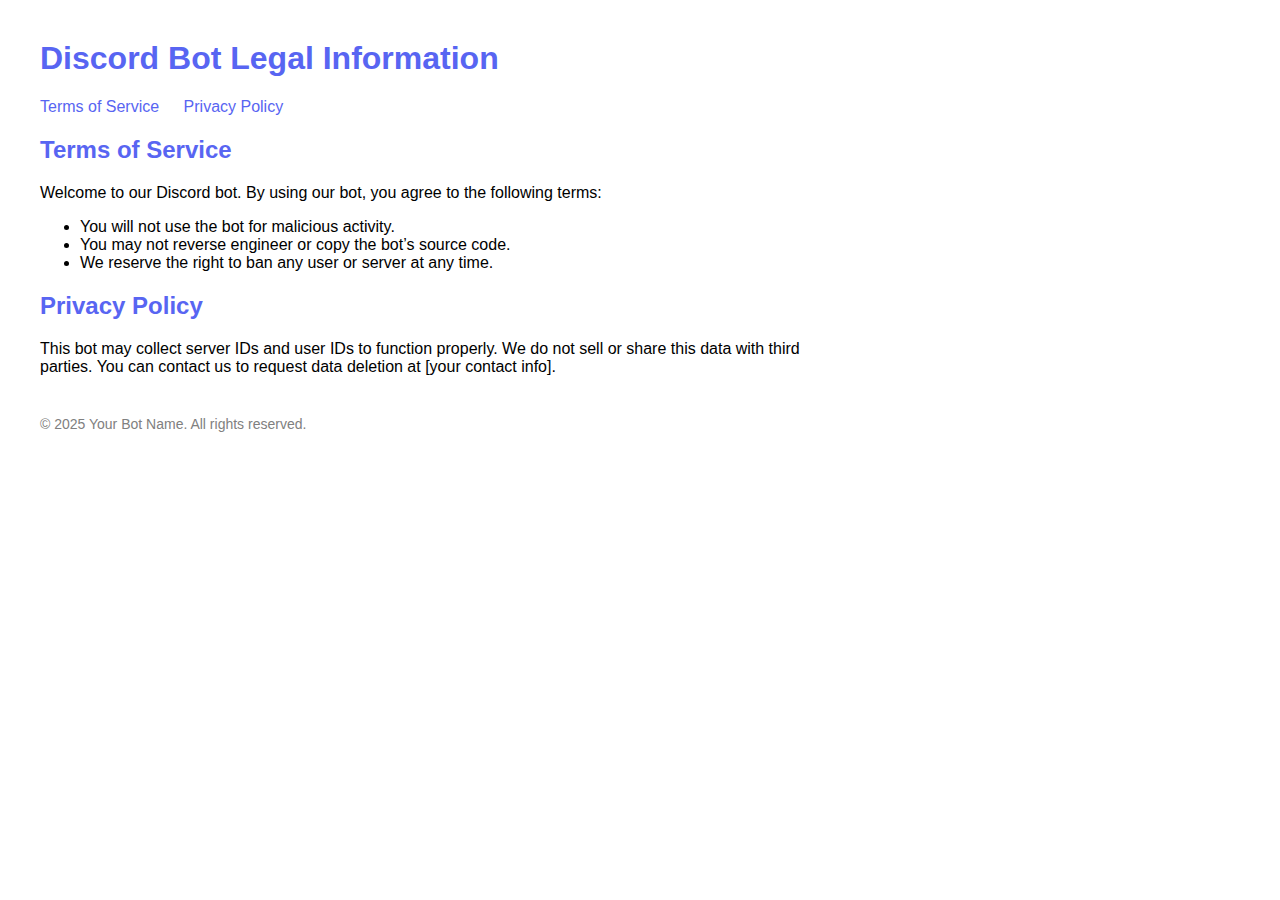
<file: index.html>
<!DOCTYPE html>
<html lang="en">
<head>
  <meta charset="UTF-8" />
  <meta name="viewport" content="width=device-width, initial-scale=1.0"/>
  <title>Discord Bot Legal</title>
  <style>
    body { font-family: Arial, sans-serif; margin: 40px; max-width: 800px; }
    h1, h2 { color: #5865F2; }
    nav a { margin-right: 20px; text-decoration: none; color: #5865F2; }
    footer { margin-top: 40px; font-size: 14px; color: gray; }
  </style>
</head>
<body>
  <h1>Discord Bot Legal Information</h1>
  <nav>
    <a href="#tos">Terms of Service</a>
    <a href="#privacy">Privacy Policy</a>
  </nav>

  <h2 id="tos">Terms of Service</h2>
  <p>Welcome to our Discord bot. By using our bot, you agree to the following terms:</p>
  <ul>
    <li>You will not use the bot for malicious activity.</li>
    <li>You may not reverse engineer or copy the bot’s source code.</li>
    <li>We reserve the right to ban any user or server at any time.</li>
  </ul>

  <h2 id="privacy">Privacy Policy</h2>
  <p>This bot may collect server IDs and user IDs to function properly. We do not sell or share this data with third parties. You can contact us to request data deletion at [your contact info].</p>

  <footer>
    &copy; 2025 Your Bot Name. All rights reserved.
  </footer>
</body>
</html>
</file>
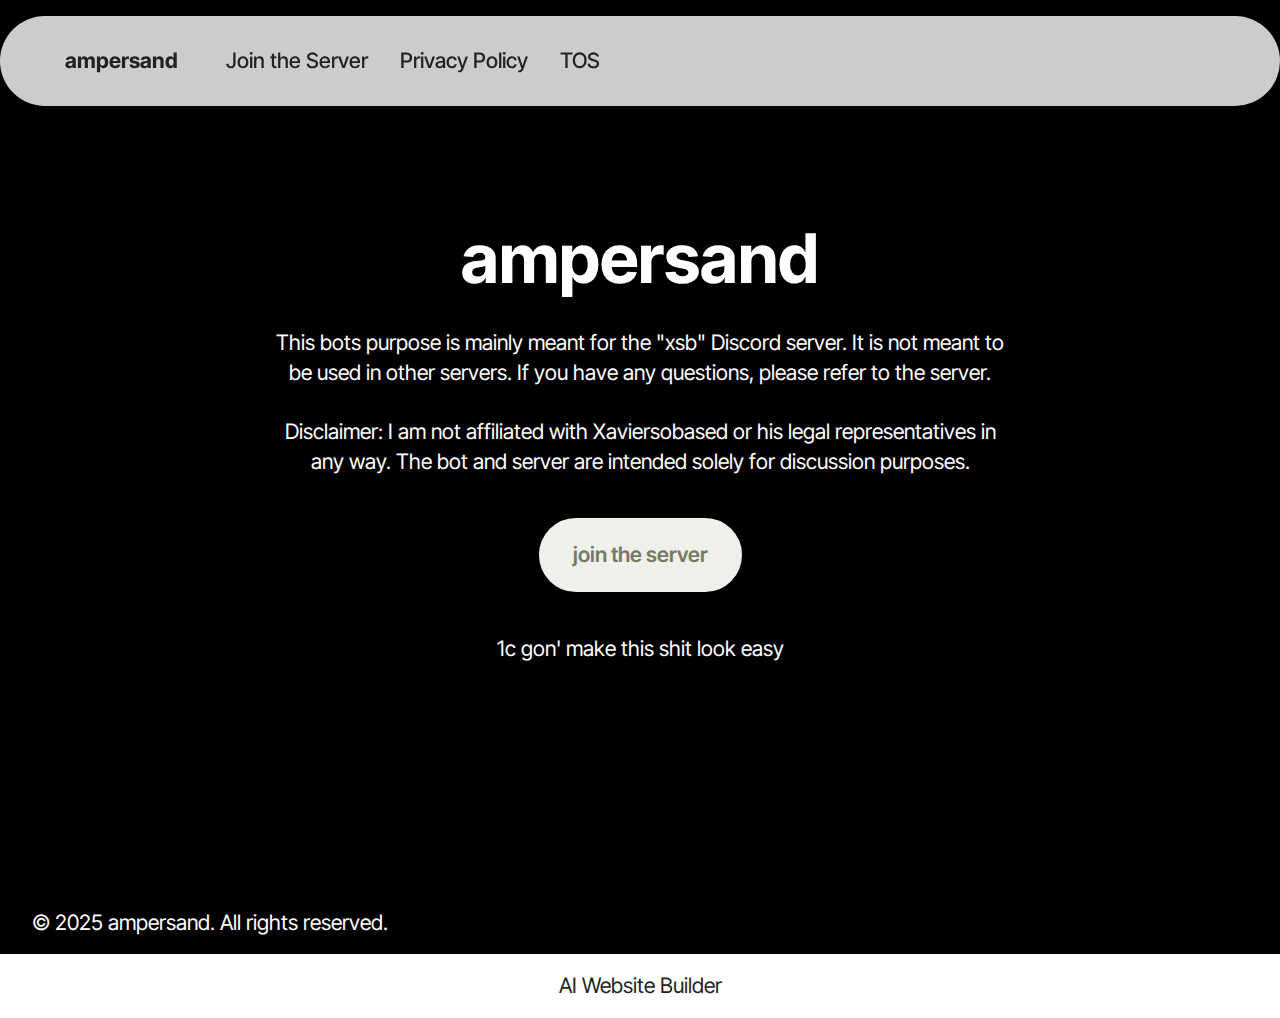
<file: home.html>
<!DOCTYPE html>
<html  >
<head>
  <!-- Site made with Mobirise Website Builder v6.0.5, https://mobirise.com -->
  <meta charset="UTF-8">
  <meta http-equiv="X-UA-Compatible" content="IE=edge">
  <meta name="generator" content="Mobirise v6.0.5, mobirise.com">
  <meta name="viewport" content="width=device-width, initial-scale=1, minimum-scale=1">
  <link rel="shortcut icon" href="assets/images/logo-1.png" type="image/x-icon">
  <meta name="description" content="">
  
  
  <title>Home</title>
  <link rel="stylesheet" href="assets/web/assets/mobirise-icons2/mobirise2.css">
  <link rel="stylesheet" href="assets/bootstrap/css/bootstrap.min.css">
  <link rel="stylesheet" href="assets/bootstrap/css/bootstrap-grid.min.css">
  <link rel="stylesheet" href="assets/bootstrap/css/bootstrap-reboot.min.css">
  <link rel="stylesheet" href="assets/dropdown/css/style.css">
  <link rel="stylesheet" href="assets/theme/css/style.css">
  <link rel="preload" href="https://fonts.googleapis.com/css2?family=Inter+Tight:wght@400;700&display=swap&display=swap" as="style" onload="this.onload=null;this.rel='stylesheet'">
  <noscript><link rel="stylesheet" href="https://fonts.googleapis.com/css2?family=Inter+Tight:wght@400;700&display=swap&display=swap"></noscript>
  <link rel="preload" as="style" href="assets/mobirise/css/mbr-additional.css?v=10ipsj"><link rel="stylesheet" href="assets/mobirise/css/mbr-additional.css?v=10ipsj" type="text/css">

  
  
  
</head>
<body>
  
  <section data-bs-version="5.1" class="menu menu1 cid-uMDwwvBJtA" once="menu" id="menu01-0">
	

	<nav class="navbar navbar-dropdown navbar-fixed-top navbar-expand-lg">
		<div class="container">
			<div class="navbar-brand">
				<span class="navbar-logo">
					<a href="https://mobiri.se">
						<img src="assets/images/logo-1.png" alt="Mobirise Website Builder" style="height: 3rem;">
					</a>
				</span>
				<span class="navbar-caption-wrap"><a class="navbar-caption text-black text-primary display-4" href="index.html">ampersand</a></span>
			</div>
			<button class="navbar-toggler" type="button" data-toggle="collapse" data-bs-toggle="collapse" data-target="#navbarSupportedContent" data-bs-target="#navbarSupportedContent" aria-controls="navbarNavAltMarkup" aria-expanded="false" aria-label="Toggle navigation">
				<div class="hamburger">
					<span></span>
					<span></span>
					<span></span>
					<span></span>
				</div>
			</button>
			<div class="collapse navbar-collapse" id="navbarSupportedContent">
				<ul class="navbar-nav nav-dropdown nav-right" data-app-modern-menu="true"><li class="nav-item">
						<a class="nav-link link text-black text-primary display-4" href="https://discord.gg/BFyPUqVzkf" target="_blank">Join the Server</a>
					</li>
					<li class="nav-item"><a class="nav-link link text-black text-primary display-4" href="page1.html" target="_blank">Privacy Policy</a></li>
					<li class="nav-item">
						<a class="nav-link link text-black text-primary display-4" href="page2.html" target="_blank">TOS</a>
					</li></ul>
				
				
			</div>
		</div>
	</nav>
</section>

<section data-bs-version="5.1" class="header19 cid-uMDxkP9K0a mbr-fullscreen" id="header19-1">
  

  
  
  <div class="container">
    <div class="row">
      <div class="content-wrap col-12 col-md-8">
        <h1 class="mbr-section-title mbr-fonts-style mb-4 display-1"><strong>ampersand</strong></h1>
        <p class="mbr-fonts-style mbr-text mb-4 display-7">
          This bots purpose is mainly meant for the "xsb" Discord server. It is not meant to be used in other servers. If you have any questions, please refer to the server.<br><br>Disclaimer: I am not affiliated with Xaviersobased or his legal representatives in any way. The bot and server are intended solely for discussion purposes.</p>
        <div class="mbr-section-btn"><a class="btn btn-white display-7" href="https://discord.gg/BFyPUqVzkf" target="_blank">join the server</a></div>
        <p class="mbr-fonts-style mbr-description mt-4 display-7">1c gon' make this shit look easy</p>
      </div>
    </div>
  </div>
</section>

<section data-bs-version="5.1" class="footer2 cid-uMDyqGFCzg" once="footers" id="footer02-2">
    

    
    

    <div class="container">
        <div class="row">
            <div class="col-12 col-lg-6 center mt-2 mb-3">
                <p class="mbr-fonts-style copyright mb-0 display-7">
                    © 2025 ampersand. All rights reserved.</p>
            </div>
            
        </div>
    </div>
</section><section class="display-7" style="padding: 0;align-items: center;justify-content: center;flex-wrap: wrap;    align-content: center;display: flex;position: relative;height: 4rem;"><a href="https://mobiri.se/4024260" style="flex: 1 1;height: 4rem;position: absolute;width: 100%;z-index: 1;"><img alt="" style="height: 4rem;" src="[data-uri]"></a><p style="margin: 0;text-align: center;" class="display-7">&#8204;</p><a style="z-index:1" href="https://mobirise.com/builder/ai-website-builder.html">AI Website Builder</a></section><script src="assets/bootstrap/js/bootstrap.bundle.min.js"></script>  <script src="assets/smoothscroll/smooth-scroll.js"></script>  <script src="assets/ytplayer/index.js"></script>  <script src="assets/dropdown/js/navbar-dropdown.js"></script>  <script src="assets/theme/js/script.js"></script>  
  
  
</body>
</html>
</file>
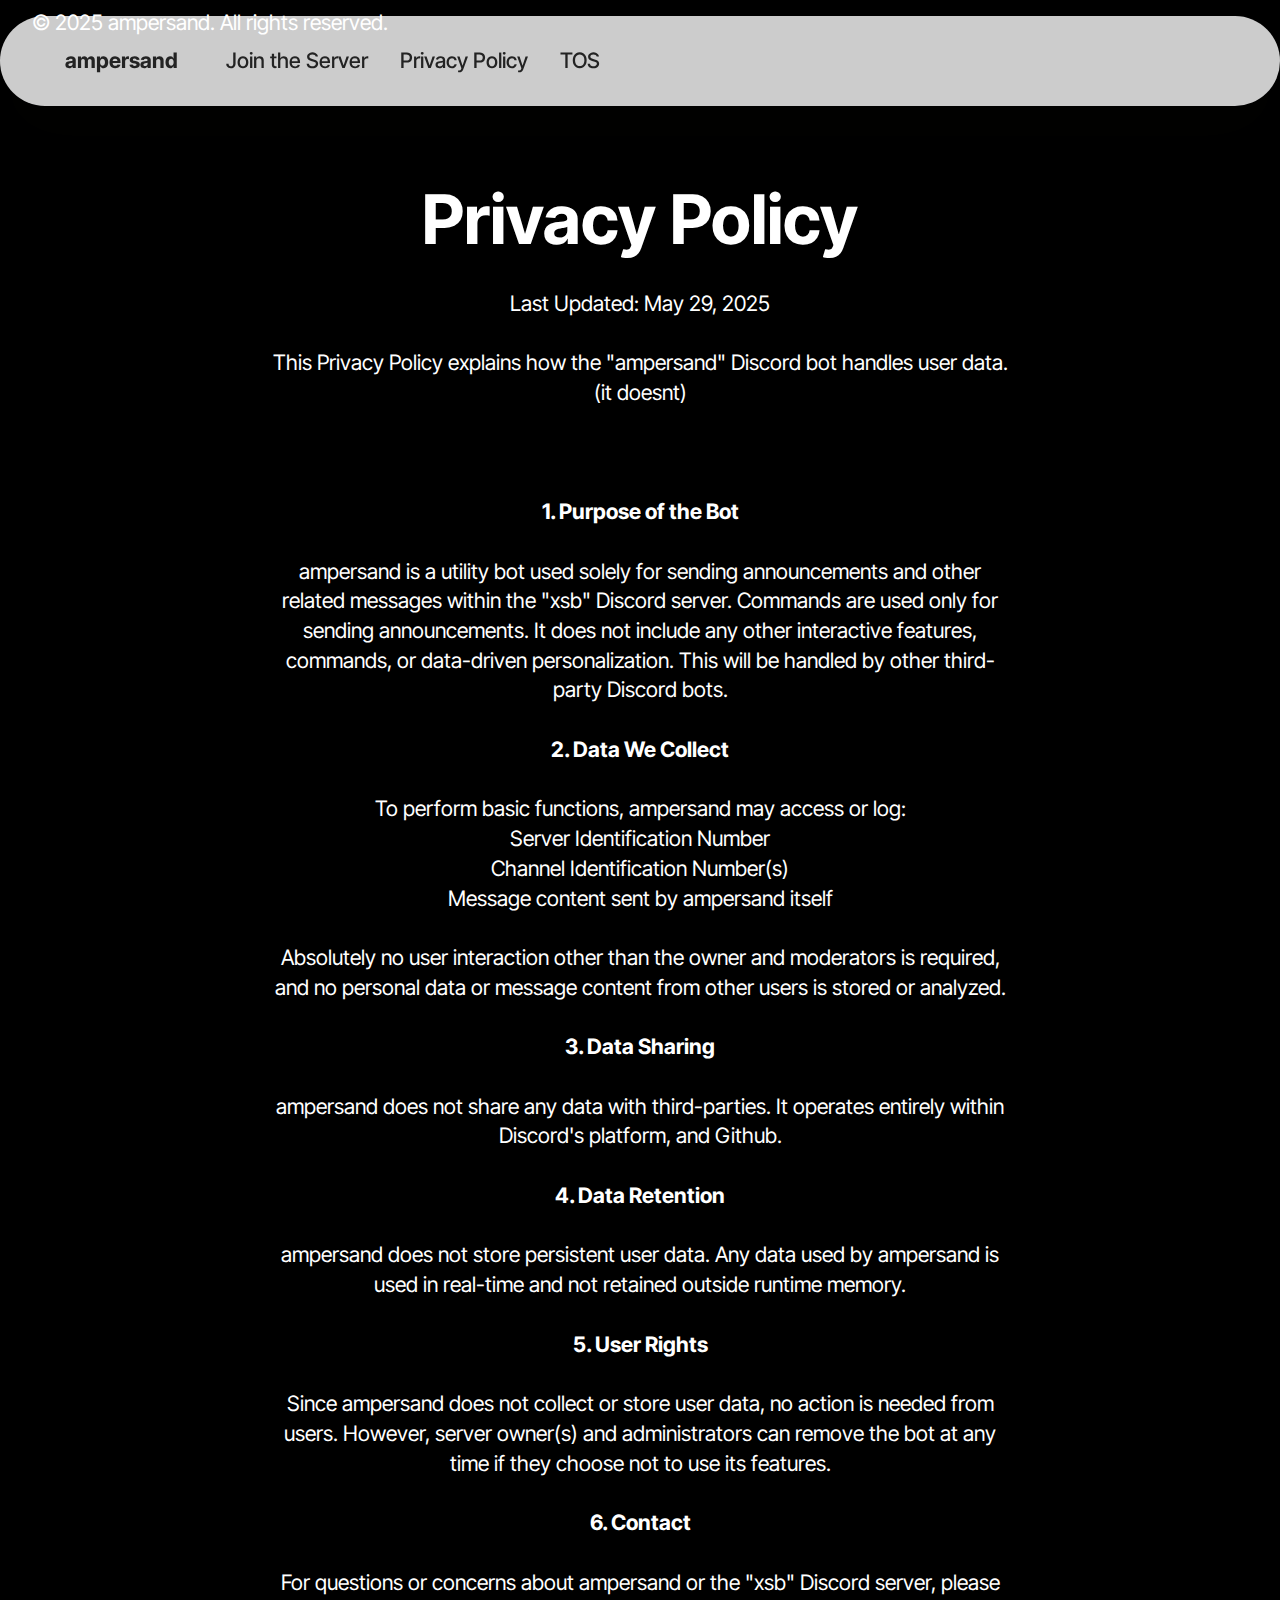
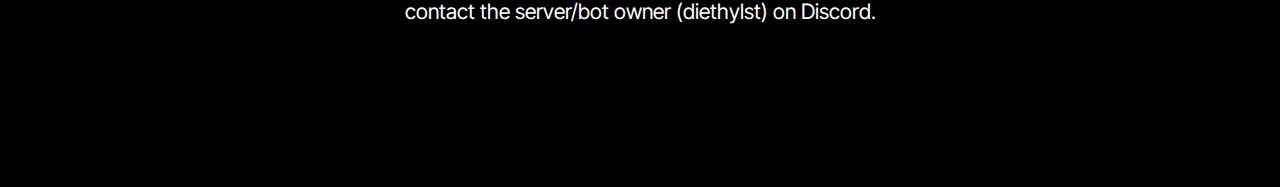
<file: page1.html>
<!DOCTYPE html>
<html  >
<head>
  <!-- Site made with Mobirise Website Builder v6.0.5, https://mobirise.com -->
  <meta charset="UTF-8">
  <meta http-equiv="X-UA-Compatible" content="IE=edge">
  <meta name="generator" content="Mobirise v6.0.5, mobirise.com">
  <meta name="viewport" content="width=device-width, initial-scale=1, minimum-scale=1">
  <link rel="shortcut icon" href="assets/images/logo-1.png" type="image/x-icon">
  <meta name="description" content="">
  
  
  <title>Privacy Policy</title>
  <link rel="stylesheet" href="assets/web/assets/mobirise-icons2/mobirise2.css">
  <link rel="stylesheet" href="assets/bootstrap/css/bootstrap.min.css">
  <link rel="stylesheet" href="assets/bootstrap/css/bootstrap-grid.min.css">
  <link rel="stylesheet" href="assets/bootstrap/css/bootstrap-reboot.min.css">
  <link rel="stylesheet" href="assets/dropdown/css/style.css">
  <link rel="stylesheet" href="assets/theme/css/style.css">
  <link rel="preload" href="https://fonts.googleapis.com/css2?family=Inter+Tight:wght@400;700&display=swap&display=swap" as="style" onload="this.onload=null;this.rel='stylesheet'">
  <noscript><link rel="stylesheet" href="https://fonts.googleapis.com/css2?family=Inter+Tight:wght@400;700&display=swap&display=swap"></noscript>
  <link rel="preload" as="style" href="assets/mobirise/css/mbr-additional.css?v=DVG7uZ"><link rel="stylesheet" href="assets/mobirise/css/mbr-additional.css?v=DVG7uZ" type="text/css">

  
  
  
</head>
<body>
  
  <section data-bs-version="5.1" class="menu menu1 cid-uMDwwvBJtA" once="menu" id="menu01-3">
	

	<nav class="navbar navbar-dropdown navbar-fixed-top navbar-expand-lg">
		<div class="container">
			<div class="navbar-brand">
				<span class="navbar-logo">
					<a href="https://mobiri.se">
						<img src="assets/images/logo-1.png" alt="Mobirise Website Builder" style="height: 3rem;">
					</a>
				</span>
				<span class="navbar-caption-wrap"><a class="navbar-caption text-black text-primary display-4" href="index.html">ampersand</a></span>
			</div>
			<button class="navbar-toggler" type="button" data-toggle="collapse" data-bs-toggle="collapse" data-target="#navbarSupportedContent" data-bs-target="#navbarSupportedContent" aria-controls="navbarNavAltMarkup" aria-expanded="false" aria-label="Toggle navigation">
				<div class="hamburger">
					<span></span>
					<span></span>
					<span></span>
					<span></span>
				</div>
			</button>
			<div class="collapse navbar-collapse" id="navbarSupportedContent">
				<ul class="navbar-nav nav-dropdown nav-right" data-app-modern-menu="true"><li class="nav-item">
						<a class="nav-link link text-black text-primary display-4" href="https://discord.gg/BFyPUqVzkf" target="_blank">Join the Server</a>
					</li>
					<li class="nav-item"><a class="nav-link link text-black text-primary display-4" href="page1.html" target="_blank">Privacy Policy</a></li>
					<li class="nav-item">
						<a class="nav-link link text-black text-primary display-4" href="page2.html" target="_blank">TOS</a>
					</li></ul>
				
				
			</div>
		</div>
	</nav>
</section>

<section data-bs-version="5.1" class="footer2 cid-uMDyqGFCzg" once="footers" id="footer02-4">
    

    
    

    <div class="container">
        <div class="row">
            <div class="col-12 col-lg-6 center mt-2 mb-3">
                <p class="mbr-fonts-style copyright mb-0 display-7">
                    © 2025 ampersand. All rights reserved.</p>
            </div>
            
        </div>
    </div>
</section>

<section data-bs-version="5.1" class="header19 cid-uMDFpqQ4BQ mbr-fullscreen" id="header19-5">
  

  
  
  <div class="container">
    <div class="row">
      <div class="content-wrap col-12 col-md-8">
        <h1 class="mbr-section-title mbr-fonts-style mb-4 display-1">
          <strong>Privacy Policy</strong></h1>
        <p class="mbr-fonts-style mbr-text mb-4 display-7">Last Updated: May 29, 2025<br><br>This Privacy Policy explains how the "ampersand" Discord bot handles user data. (it doesnt)<br><br><br><br><strong>1. Purpose of the Bot</strong><br><br>ampersand is a utility bot used solely for sending announcements and other related messages within the "xsb" Discord server. Commands are used only for sending announcements. It does not include any other interactive features, commands, or data-driven personalization. This will be handled by other third-party Discord bots.<br><br><strong>2. Data We Collect</strong><br><br>To perform basic functions, ampersand may access or log:<br>Server Identification Number<br>Channel Identification Number(s)<br>Message content sent by ampersand itself<br><br>Absolutely no user interaction other than the owner and moderators is required, and no personal data or message content from other users is stored or analyzed.<br><br><strong>3. Data Sharing</strong><br><br>ampersand does not share any data with third-parties. It operates entirely within Discord's platform, and Github.<br><br><strong>4. Data Retention</strong><br><br>ampersand does not store persistent user data. Any data used by ampersand is used in real-time and not retained outside runtime memory.<br><br><strong>5. User Rights</strong><br><br>Since ampersand does not collect or store user data, no action is needed from users. However, server owner(s) and administrators can remove the bot at any time if they choose not to use its features.<br><br><strong>6. Contact</strong><br><br>For questions or concerns about ampersand or the "xsb" Discord server, please contact the server/bot owner (diethylst) on Discord.</p>
        
        
      </div>
    </div>
  </div>  
</body>
</html>
</file>
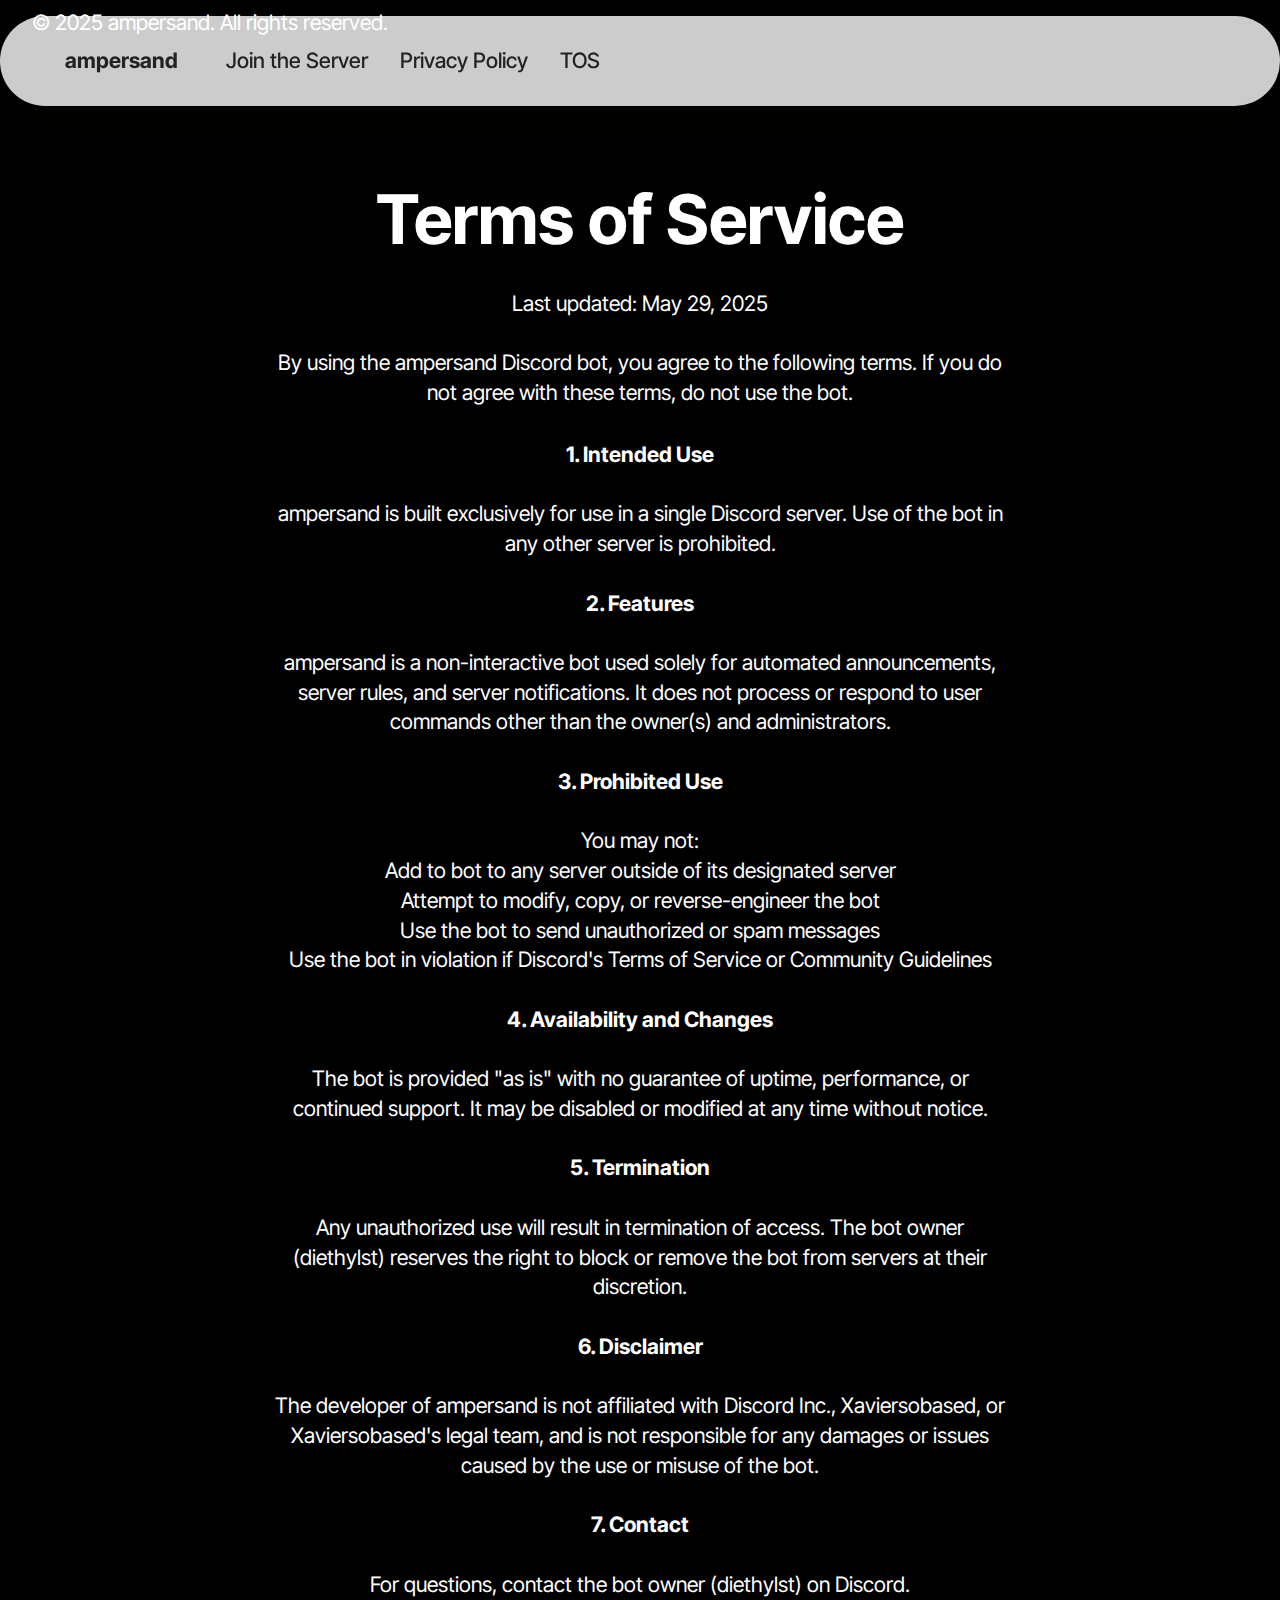
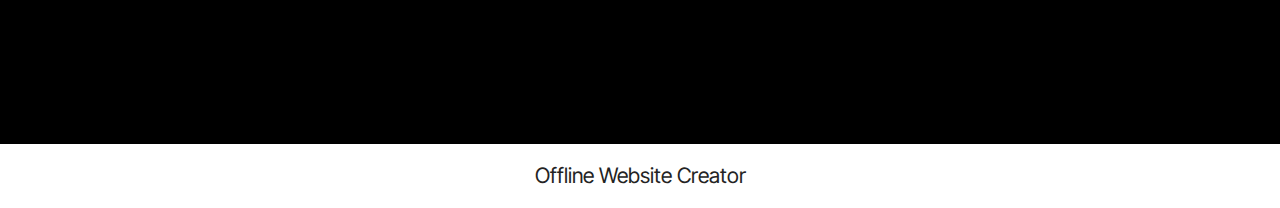
<file: page2.html>
<!DOCTYPE html>
<html  >
<head>
  <!-- Site made with Mobirise Website Builder v6.0.5, https://mobirise.com -->
  <meta charset="UTF-8">
  <meta http-equiv="X-UA-Compatible" content="IE=edge">
  <meta name="generator" content="Mobirise v6.0.5, mobirise.com">
  <meta name="viewport" content="width=device-width, initial-scale=1, minimum-scale=1">
  <link rel="shortcut icon" href="assets/images/logo-1.png" type="image/x-icon">
  <meta name="description" content="">
  
  
  <title>Terms of Service</title>
  <link rel="stylesheet" href="assets/web/assets/mobirise-icons2/mobirise2.css">
  <link rel="stylesheet" href="assets/bootstrap/css/bootstrap.min.css">
  <link rel="stylesheet" href="assets/bootstrap/css/bootstrap-grid.min.css">
  <link rel="stylesheet" href="assets/bootstrap/css/bootstrap-reboot.min.css">
  <link rel="stylesheet" href="assets/dropdown/css/style.css">
  <link rel="stylesheet" href="assets/theme/css/style.css">
  <link rel="preload" href="https://fonts.googleapis.com/css2?family=Inter+Tight:wght@400;700&display=swap&display=swap" as="style" onload="this.onload=null;this.rel='stylesheet'">
  <noscript><link rel="stylesheet" href="https://fonts.googleapis.com/css2?family=Inter+Tight:wght@400;700&display=swap&display=swap"></noscript>
  <link rel="preload" as="style" href="assets/mobirise/css/mbr-additional.css?v=n2rRqG"><link rel="stylesheet" href="assets/mobirise/css/mbr-additional.css?v=n2rRqG" type="text/css">

  
  
  
</head>
<body>
  
  <section data-bs-version="5.1" class="menu menu1 cid-uMDwwvBJtA" once="menu" id="menu01-6">
	

	<nav class="navbar navbar-dropdown navbar-fixed-top navbar-expand-lg">
		<div class="container">
			<div class="navbar-brand">
				<span class="navbar-logo">
					<a href="https://mobiri.se">
						<img src="assets/images/logo-1.png" alt="Mobirise Website Builder" style="height: 3rem;">
					</a>
				</span>
				<span class="navbar-caption-wrap"><a class="navbar-caption text-black text-primary display-4" href="index.html">ampersand</a></span>
			</div>
			<button class="navbar-toggler" type="button" data-toggle="collapse" data-bs-toggle="collapse" data-target="#navbarSupportedContent" data-bs-target="#navbarSupportedContent" aria-controls="navbarNavAltMarkup" aria-expanded="false" aria-label="Toggle navigation">
				<div class="hamburger">
					<span></span>
					<span></span>
					<span></span>
					<span></span>
				</div>
			</button>
			<div class="collapse navbar-collapse" id="navbarSupportedContent">
				<ul class="navbar-nav nav-dropdown nav-right" data-app-modern-menu="true"><li class="nav-item">
						<a class="nav-link link text-black text-primary display-4" href="https://discord.gg/BFyPUqVzkf" target="_blank">Join the Server</a>
					</li>
					<li class="nav-item"><a class="nav-link link text-black text-primary display-4" href="page1.html" target="_blank">Privacy Policy</a></li>
					<li class="nav-item">
						<a class="nav-link link text-black text-primary display-4" href="page2.html" target="_blank">TOS</a>
					</li></ul>
				
				
			</div>
		</div>
	</nav>
</section>

<section data-bs-version="5.1" class="footer2 cid-uMDyqGFCzg" once="footers" id="footer02-7">
    

    
    

    <div class="container">
        <div class="row">
            <div class="col-12 col-lg-6 center mt-2 mb-3">
                <p class="mbr-fonts-style copyright mb-0 display-7">
                    © 2025 ampersand. All rights reserved.</p>
            </div>
            
        </div>
    </div>
</section>

<section data-bs-version="5.1" class="header19 cid-uMDKf9odrv mbr-fullscreen" id="header19-8">
  

  
  
  <div class="container">
    <div class="row">
      <div class="content-wrap col-12 col-md-8">
        <h1 class="mbr-section-title mbr-fonts-style mb-4 display-1">
          <strong>Terms of Service</strong></h1>
        <p class="mbr-fonts-style mbr-text mb-4 display-7">
          Last updated: May 29, 2025<br><br>By using the ampersand Discord bot, you agree to the following terms. If you do not agree with these terms, do not use the bot.</p>
        
        <p class="mbr-fonts-style mbr-description mt-4 display-7"><strong>1. Intended Use</strong><br><br>ampersand is built exclusively for use in a single Discord server. Use of the bot in any other server is prohibited.<br><br><strong>2. Features</strong><br><br>ampersand is a non-interactive bot used solely for automated announcements, server rules, and server notifications. It does not process or respond to user commands other than the owner(s) and administrators.<br><br><strong>3. Prohibited Use</strong><br><br>You may not:<br>Add to bot to any server outside of its designated server<br>Attempt to modify, copy, or reverse-engineer the bot<br>Use the bot to send unauthorized or spam messages<br>Use the bot in violation if Discord's Terms of Service or Community Guidelines<br><br><strong>4. Availability and Changes</strong><br><br>The bot is provided "as is" with no guarantee of uptime, performance, or continued support. It may be disabled or modified at any time without notice.<br><br><strong>5. Termination</strong><br><br>Any unauthorized use will result in termination of access. The bot owner (diethylst) reserves the right to block or remove the bot from servers at their discretion.<br><br><strong>6. Disclaimer</strong><br><br>The developer of ampersand is not affiliated with Discord Inc., Xaviersobased, or Xaviersobased's legal team, and is not responsible for any damages or issues caused by the use or misuse of the bot.<br><br><strong>7. Contact</strong><br><br>For questions, contact the bot owner (diethylst) on Discord.</p>
      </div>
    </div>
  </div>
</section><section class="display-7" style="padding: 0;align-items: center;justify-content: center;flex-wrap: wrap;    align-content: center;display: flex;position: relative;height: 4rem;"><a href="https://mobiri.se/4024260" style="flex: 1 1;height: 4rem;position: absolute;width: 100%;z-index: 1;"><img alt="" style="height: 4rem;" src="[data-uri]"></a><p style="margin: 0;text-align: center;" class="display-7">&#8204;</p><a style="z-index:1" href="https://mobirise.com/offline-website-builder.html">Offline Website Creator</a></section><script src="assets/bootstrap/js/bootstrap.bundle.min.js"></script>  <script src="assets/smoothscroll/smooth-scroll.js"></script>  <script src="assets/ytplayer/index.js"></script>  <script src="assets/dropdown/js/navbar-dropdown.js"></script>  <script src="assets/theme/js/script.js"></script>  
  
  
</body>
</html>
</file>
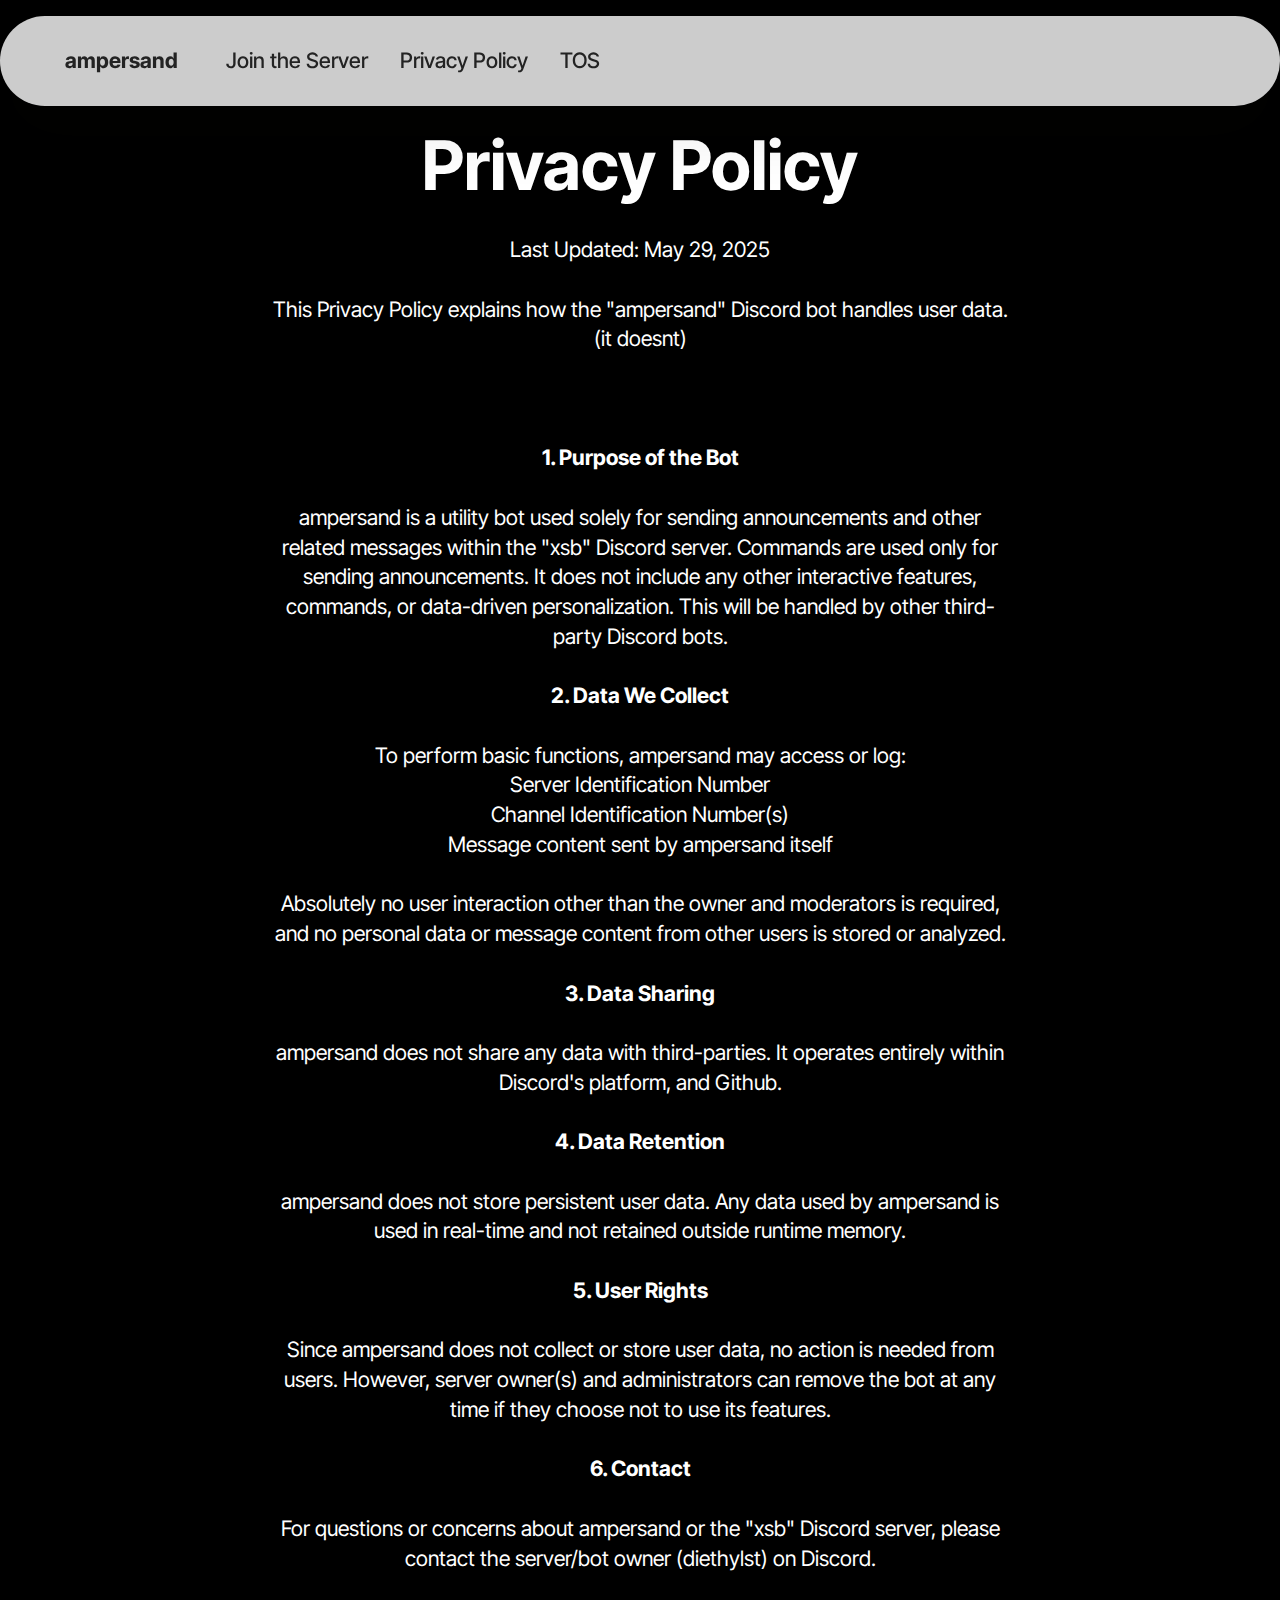
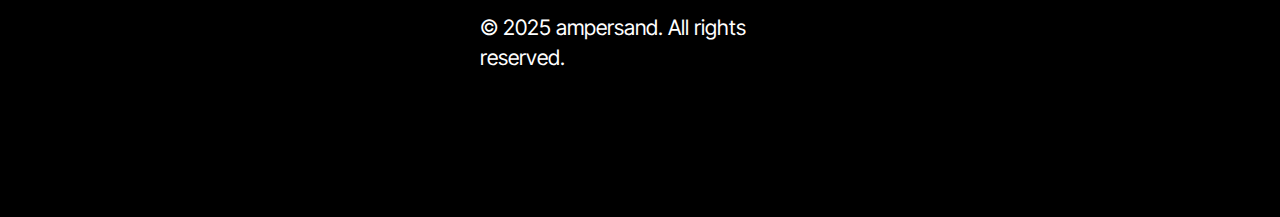
<file: privacypolicy.html>
<!DOCTYPE html>
<html  >
<head>
  <!-- Site made with Mobirise Website Builder v6.0.5, https://mobirise.com -->
  <meta charset="UTF-8">
  <meta http-equiv="X-UA-Compatible" content="IE=edge">
  <meta name="generator" content="Mobirise v6.0.5, mobirise.com">
  <meta name="viewport" content="width=device-width, initial-scale=1, minimum-scale=1">
  <link rel="shortcut icon" href="assets/images/logo-1.png" type="image/x-icon">
  <meta name="description" content="">
  
  
  <title>Privacy Policy</title>
  <link rel="stylesheet" href="assets/web/assets/mobirise-icons2/mobirise2.css">
  <link rel="stylesheet" href="assets/bootstrap/css/bootstrap.min.css">
  <link rel="stylesheet" href="assets/bootstrap/css/bootstrap-grid.min.css">
  <link rel="stylesheet" href="assets/bootstrap/css/bootstrap-reboot.min.css">
  <link rel="stylesheet" href="assets/dropdown/css/style.css">
  <link rel="stylesheet" href="assets/theme/css/style.css">
  <link rel="preload" href="https://fonts.googleapis.com/css2?family=Inter+Tight:wght@400;700&display=swap&display=swap" as="style" onload="this.onload=null;this.rel='stylesheet'">
  <noscript><link rel="stylesheet" href="https://fonts.googleapis.com/css2?family=Inter+Tight:wght@400;700&display=swap&display=swap"></noscript>
  <link rel="preload" as="style" href="assets/mobirise/css/mbr-additional.css?v=DVG7uZ"><link rel="stylesheet" href="assets/mobirise/css/mbr-additional.css?v=DVG7uZ" type="text/css">

  
  
  
</head>
<body>
  
  <section data-bs-version="5.1" class="menu menu1 cid-uMDwwvBJtA" once="menu" id="menu01-3">
	

	<nav class="navbar navbar-dropdown navbar-fixed-top navbar-expand-lg">
		<div class="container">
			<div class="navbar-brand">
				<span class="navbar-logo">
					<a href="https://mobiri.se">
						<img src="assets/images/logo-1.png" alt="Mobirise Website Builder" style="height: 3rem;">
					</a>
				</span>
				<span class="navbar-caption-wrap"><a class="navbar-caption text-black text-primary display-4" href="index.html">ampersand</a></span>
			</div>
			<button class="navbar-toggler" type="button" data-toggle="collapse" data-bs-toggle="collapse" data-target="#navbarSupportedContent" data-bs-target="#navbarSupportedContent" aria-controls="navbarNavAltMarkup" aria-expanded="false" aria-label="Toggle navigation">
				<div class="hamburger">
					<span></span>
					<span></span>
					<span></span>
					<span></span>
				</div>
			</button>
			<div class="collapse navbar-collapse" id="navbarSupportedContent">
				<ul class="navbar-nav nav-dropdown nav-right" data-app-modern-menu="true"><li class="nav-item">
						<a class="nav-link link text-black text-primary display-4" href="https://discord.gg/BFyPUqVzkf" target="_blank">Join the Server</a>
					</li>
					<li class="nav-item"><a class="nav-link link text-black text-primary display-4" href="page1.html" target="_blank">Privacy Policy</a></li>
					<li class="nav-item">
						<a class="nav-link link text-black text-primary display-4" href="page2.html" target="_blank">TOS</a>
					</li></ul>
				
				
			</div>
		</div>
	</nav>
</section>


<section data-bs-version="5.1" class="header19 cid-uMDFpqQ4BQ mbr-fullscreen" id="header19-5">
  

  
  
  <div class="container">
    <div class="row">
      <div class="content-wrap col-12 col-md-8">
        <h1 class="mbr-section-title mbr-fonts-style mb-4 display-1">
          <strong>Privacy Policy</strong></h1>
        <p class="mbr-fonts-style mbr-text mb-4 display-7">Last Updated: May 29, 2025<br><br>This Privacy Policy explains how the "ampersand" Discord bot handles user data. (it doesnt)<br><br><br><br><strong>1. Purpose of the Bot</strong><br><br>ampersand is a utility bot used solely for sending announcements and other related messages within the "xsb" Discord server. Commands are used only for sending announcements. It does not include any other interactive features, commands, or data-driven personalization. This will be handled by other third-party Discord bots.<br><br><strong>2. Data We Collect</strong><br><br>To perform basic functions, ampersand may access or log:<br>Server Identification Number<br>Channel Identification Number(s)<br>Message content sent by ampersand itself<br><br>Absolutely no user interaction other than the owner and moderators is required, and no personal data or message content from other users is stored or analyzed.<br><br><strong>3. Data Sharing</strong><br><br>ampersand does not share any data with third-parties. It operates entirely within Discord's platform, and Github.<br><br><strong>4. Data Retention</strong><br><br>ampersand does not store persistent user data. Any data used by ampersand is used in real-time and not retained outside runtime memory.<br><br><strong>5. User Rights</strong><br><br>Since ampersand does not collect or store user data, no action is needed from users. However, server owner(s) and administrators can remove the bot at any time if they choose not to use its features.<br><br><strong>6. Contact</strong><br><br>For questions or concerns about ampersand or the "xsb" Discord server, please contact the server/bot owner (diethylst) on Discord.</p>
        
        
<section data-bs-version="5.1" class="footer2 cid-uMDyqGFCzg" once="footers" id="footer02-4">
    

    
    

    <div class="container">
        <div class="row">
            <div class="col-12 col-lg-6 center mt-2 mb-3">
                <p class="mbr-fonts-style copyright mb-0 display-7">
                    © 2025 ampersand. All rights reserved.</p>
            </div>
            
        </div>
    </div>
</section>
      </div>
    </div>
  </div>  
</body>
</html>
</file>
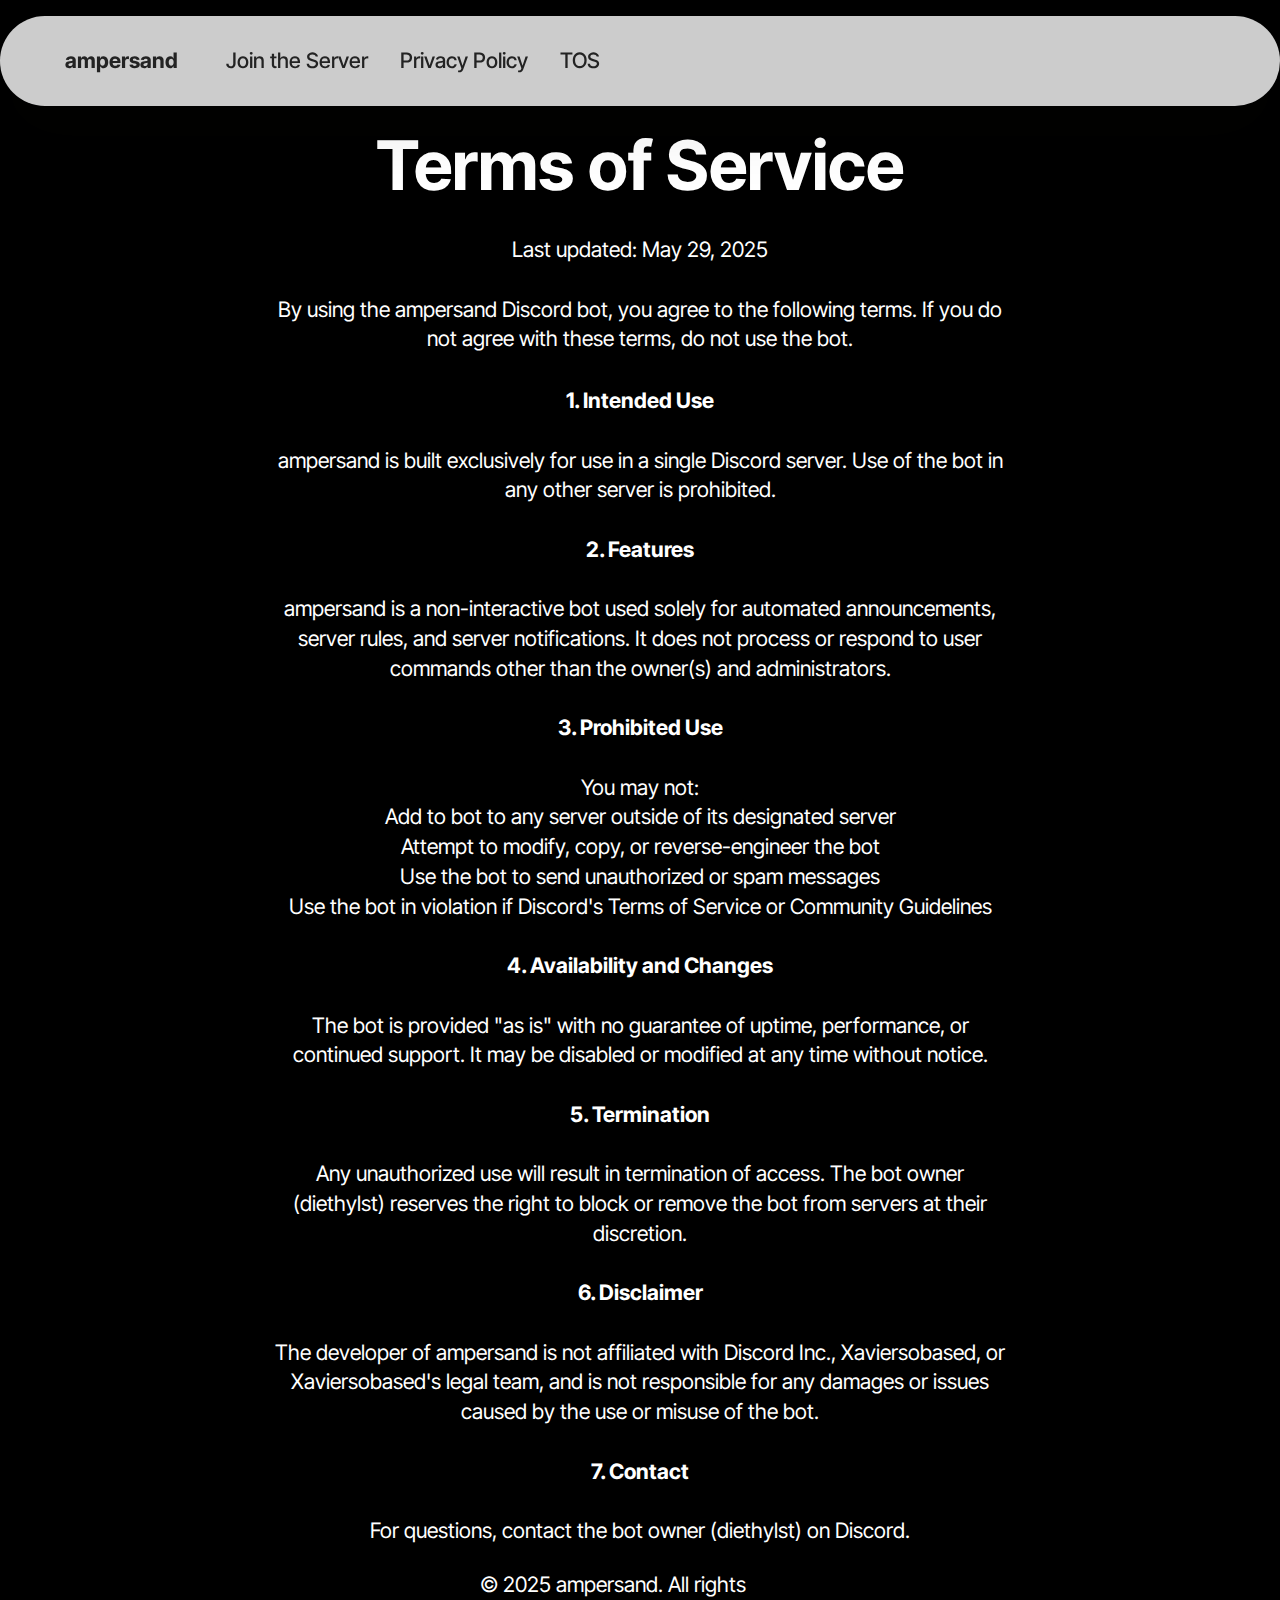
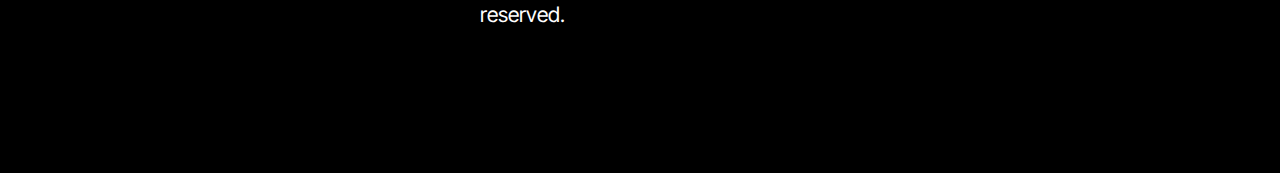
<file: tos.html>
<!DOCTYPE html>
<html  >
<head>
  <!-- Site made with Mobirise Website Builder v6.0.5, https://mobirise.com -->
  <meta charset="UTF-8">
  <meta http-equiv="X-UA-Compatible" content="IE=edge">
  <meta name="generator" content="Mobirise v6.0.5, mobirise.com">
  <meta name="viewport" content="width=device-width, initial-scale=1, minimum-scale=1">
  <link rel="shortcut icon" href="assets/images/logo-1.png" type="image/x-icon">
  <meta name="description" content="">
  
  
  <title>Terms of Service</title>
  <link rel="stylesheet" href="assets/web/assets/mobirise-icons2/mobirise2.css">
  <link rel="stylesheet" href="assets/bootstrap/css/bootstrap.min.css">
  <link rel="stylesheet" href="assets/bootstrap/css/bootstrap-grid.min.css">
  <link rel="stylesheet" href="assets/bootstrap/css/bootstrap-reboot.min.css">
  <link rel="stylesheet" href="assets/dropdown/css/style.css">
  <link rel="stylesheet" href="assets/theme/css/style.css">
  <link rel="preload" href="https://fonts.googleapis.com/css2?family=Inter+Tight:wght@400;700&display=swap&display=swap" as="style" onload="this.onload=null;this.rel='stylesheet'">
  <noscript><link rel="stylesheet" href="https://fonts.googleapis.com/css2?family=Inter+Tight:wght@400;700&display=swap&display=swap"></noscript>
  <link rel="preload" as="style" href="assets/mobirise/css/mbr-additional.css?v=n2rRqG"><link rel="stylesheet" href="assets/mobirise/css/mbr-additional.css?v=n2rRqG" type="text/css">

  
  
  
</head>
<body>
  
  <section data-bs-version="5.1" class="menu menu1 cid-uMDwwvBJtA" once="menu" id="menu01-6">
	

	<nav class="navbar navbar-dropdown navbar-fixed-top navbar-expand-lg">
		<div class="container">
			<div class="navbar-brand">
				<span class="navbar-logo">
					<a href="https://mobiri.se">
						<img src="assets/images/logo-1.png" alt="Mobirise Website Builder" style="height: 3rem;">
					</a>
				</span>
				<span class="navbar-caption-wrap"><a class="navbar-caption text-black text-primary display-4" href="home.html">ampersand</a></span>
			</div>
			<button class="navbar-toggler" type="button" data-toggle="collapse" data-bs-toggle="collapse" data-target="#navbarSupportedContent" data-bs-target="#navbarSupportedContent" aria-controls="navbarNavAltMarkup" aria-expanded="false" aria-label="Toggle navigation">
				<div class="hamburger">
					<span></span>
					<span></span>
					<span></span>
					<span></span>
				</div>
			</button>
			<div class="collapse navbar-collapse" id="navbarSupportedContent">
				<ul class="navbar-nav nav-dropdown nav-right" data-app-modern-menu="true"><li class="nav-item">
						<a class="nav-link link text-black text-primary display-4" href="https://discord.gg/BFyPUqVzkf" target="_blank">Join the Server</a>
					</li>
					<li class="nav-item"><a class="nav-link link text-black text-primary display-4" href="privacypolicy.html" target="_blank">Privacy Policy</a></li>
					<li class="nav-item">
						<a class="nav-link link text-black text-primary display-4" href="tos.html" target="_blank">TOS</a>
					</li></ul>
				
				
			</div>
		</div>
	</nav>
</section>



<section data-bs-version="5.1" class="header19 cid-uMDKf9odrv mbr-fullscreen" id="header19-8">
  

  
  
  <div class="container">
    <div class="row">
      <div class="content-wrap col-12 col-md-8">
        <h1 class="mbr-section-title mbr-fonts-style mb-4 display-1">
          <strong>Terms of Service</strong></h1>
        <p class="mbr-fonts-style mbr-text mb-4 display-7">
          Last updated: May 29, 2025<br><br>By using the ampersand Discord bot, you agree to the following terms. If you do not agree with these terms, do not use the bot.</p>
        
        <p class="mbr-fonts-style mbr-description mt-4 display-7"><strong>1. Intended Use</strong><br><br>ampersand is built exclusively for use in a single Discord server. Use of the bot in any other server is prohibited.<br><br><strong>2. Features</strong><br><br>ampersand is a non-interactive bot used solely for automated announcements, server rules, and server notifications. It does not process or respond to user commands other than the owner(s) and administrators.<br><br><strong>3. Prohibited Use</strong><br><br>You may not:<br>Add to bot to any server outside of its designated server<br>Attempt to modify, copy, or reverse-engineer the bot<br>Use the bot to send unauthorized or spam messages<br>Use the bot in violation if Discord's Terms of Service or Community Guidelines<br><br><strong>4. Availability and Changes</strong><br><br>The bot is provided "as is" with no guarantee of uptime, performance, or continued support. It may be disabled or modified at any time without notice.<br><br><strong>5. Termination</strong><br><br>Any unauthorized use will result in termination of access. The bot owner (diethylst) reserves the right to block or remove the bot from servers at their discretion.<br><br><strong>6. Disclaimer</strong><br><br>The developer of ampersand is not affiliated with Discord Inc., Xaviersobased, or Xaviersobased's legal team, and is not responsible for any damages or issues caused by the use or misuse of the bot.<br><br><strong>7. Contact</strong><br><br>For questions, contact the bot owner (diethylst) on Discord.</p>
     <section data-bs-version="5.1" class="footer2 cid-uMDyqGFCzg" once="footers" id="footer02-7">
    

    
    

    <div class="container">
        <div class="row">
            <div class="col-12 col-lg-6 center mt-2 mb-3">
                <p class="mbr-fonts-style copyright mb-0 display-7">
                    © 2025 ampersand. All rights reserved.</p>
            </div>
            
        </div>
    </div>
</section>
      </div>
    </div>
  </div>

  
</body>
</html>
</file>
<file: assets/web/assets/mobirise-icons2/mobirise2.css>
@font-face {
  font-family: 'Moririse2';
  font-display: swap;
  src:  url('mobirise2.eot?f2bix4');
  src:  url('mobirise2.eot?f2bix4#iefix') format('embedded-opentype'),
    url('mobirise2.ttf?f2bix4') format('truetype'),
    url('mobirise2.woff?f2bix4') format('woff'),
    url('mobirise2.svg?f2bix4#mobirise2') format('svg');
  font-weight: normal;
  font-style: normal;
}

[class^="mobi-"], [class*=" mobi-"] {
  /* use !important to prevent issues with browser extensions that change fonts */
  font-family: 'Moririse2' !important;
  speak: none;
  font-style: normal;
  font-weight: normal;
  font-variant: normal;
  text-transform: none;
  line-height: 1;

  /* Better Font Rendering =========== */
  -webkit-font-smoothing: antialiased;
  -moz-osx-font-smoothing: grayscale;
}

.mobi-mbri-add-submenu:before {
  content: "\e900";
}
.mobi-mbri-alert:before {
  content: "\e901";
}
.mobi-mbri-align-center:before {
  content: "\e902";
}
.mobi-mbri-align-justify:before {
  content: "\e903";
}
.mobi-mbri-align-left:before {
  content: "\e904";
}
.mobi-mbri-align-right:before {
  content: "\e905";
}
.mobi-mbri-android:before {
  content: "\e906";
}
.mobi-mbri-apple:before {
  content: "\e907";
}
.mobi-mbri-arrow-down:before {
  content: "\e908";
}
.mobi-mbri-arrow-next:before {
  content: "\e909";
}
.mobi-mbri-arrow-prev:before {
  content: "\e90a";
}
.mobi-mbri-arrow-up:before {
  content: "\e90b";
}
.mobi-mbri-bold:before {
  content: "\e90c";
}
.mobi-mbri-bookmark:before {
  content: "\e90d";
}
.mobi-mbri-bootstrap:before {
  content: "\e90e";
}
.mobi-mbri-briefcase:before {
  content: "\e90f";
}
.mobi-mbri-browse:before {
  content: "\e910";
}
.mobi-mbri-bulleted-list:before {
  content: "\e911";
}
.mobi-mbri-calendar:before {
  content: "\e912";
}
.mobi-mbri-camera:before {
  content: "\e913";
}
.mobi-mbri-cart-add:before {
  content: "\e914";
}
.mobi-mbri-cart-full:before {
  content: "\e915";
}
.mobi-mbri-cash:before {
  content: "\e916";
}
.mobi-mbri-change-style:before {
  content: "\e917";
}
.mobi-mbri-chat:before {
  content: "\e918";
}
.mobi-mbri-clock:before {
  content: "\e919";
}
.mobi-mbri-close:before {
  content: "\e91a";
}
.mobi-mbri-cloud:before {
  content: "\e91b";
}
.mobi-mbri-code:before {
  content: "\e91c";
}
.mobi-mbri-contact-form:before {
  content: "\e91d";
}
.mobi-mbri-credit-card:before {
  content: "\e91e";
}
.mobi-mbri-cursor-click:before {
  content: "\e91f";
}
.mobi-mbri-cust-feedback:before {
  content: "\e920";
}
.mobi-mbri-database:before {
  content: "\e921";
}
.mobi-mbri-delivery:before {
  content: "\e922";
}
.mobi-mbri-desktop:before {
  content: "\e923";
}
.mobi-mbri-devices:before {
  content: "\e924";
}
.mobi-mbri-down:before {
  content: "\e925";
}
.mobi-mbri-download-2:before {
  content: "\e926";
}
.mobi-mbri-download:before {
  content: "\e927";
}
.mobi-mbri-drag-n-drop-2:before {
  content: "\e928";
}
.mobi-mbri-drag-n-drop:before {
  content: "\e929";
}
.mobi-mbri-edit-2:before {
  content: "\e92a";
}
.mobi-mbri-edit:before {
  content: "\e92b";
}
.mobi-mbri-error:before {
  content: "\e92c";
}
.mobi-mbri-extension:before {
  content: "\e92d";
}
.mobi-mbri-features:before {
  content: "\e92e";
}
.mobi-mbri-file:before {
  content: "\e92f";
}
.mobi-mbri-flag:before {
  content: "\e930";
}
.mobi-mbri-folder:before {
  content: "\e931";
}
.mobi-mbri-gift:before {
  content: "\e932";
}
.mobi-mbri-github:before {
  content: "\e933";
}
.mobi-mbri-globe-2:before {
  content: "\e934";
}
.mobi-mbri-globe:before {
  content: "\e935";
}
.mobi-mbri-growing-chart:before {
  content: "\e936";
}
.mobi-mbri-hearth:before {
  content: "\e937";
}
.mobi-mbri-help:before {
  content: "\e938";
}
.mobi-mbri-home:before {
  content: "\e939";
}
.mobi-mbri-hot-cup:before {
  content: "\e93a";
}
.mobi-mbri-idea:before {
  content: "\e93b";
}
.mobi-mbri-image-gallery:before {
  content: "\e93c";
}
.mobi-mbri-image-slider:before {
  content: "\e93d";
}
.mobi-mbri-info:before {
  content: "\e93e";
}
.mobi-mbri-italic:before {
  content: "\e93f";
}
.mobi-mbri-key:before {
  content: "\e940";
}
.mobi-mbri-laptop:before {
  content: "\e941";
}
.mobi-mbri-layers:before {
  content: "\e942";
}
.mobi-mbri-left-right:before {
  content: "\e943";
}
.mobi-mbri-left:before {
  content: "\e944";
}
.mobi-mbri-letter:before {
  content: "\e945";
}
.mobi-mbri-like:before {
  content: "\e946";
}
.mobi-mbri-link:before {
  content: "\e947";
}
.mobi-mbri-lock:before {
  content: "\e948";
}
.mobi-mbri-login:before {
  content: "\e949";
}
.mobi-mbri-logout:before {
  content: "\e94a";
}
.mobi-mbri-magic-stick:before {
  content: "\e94b";
}
.mobi-mbri-map-pin:before {
  content: "\e94c";
}
.mobi-mbri-menu:before {
  content: "\e94d";
}
.mobi-mbri-mobile-2:before {
  content: "\e94e";
}
.mobi-mbri-mobile-horizontal:before {
  content: "\e94f";
}
.mobi-mbri-mobile:before {
  content: "\e950";
}
.mobi-mbri-mobirise:before {
  content: "\e951";
}
.mobi-mbri-more-horizontal:before {
  content: "\e952";
}
.mobi-mbri-more-vertical:before {
  content: "\e953";
}
.mobi-mbri-music:before {
  content: "\e954";
}
.mobi-mbri-new-file:before {
  content: "\e955";
}
.mobi-mbri-numbered-list:before {
  content: "\e956";
}
.mobi-mbri-opened-folder:before {
  content: "\e957";
}
.mobi-mbri-pages:before {
  content: "\e958";
}
.mobi-mbri-paper-plane:before {
  content: "\e959";
}
.mobi-mbri-paperclip:before {
  content: "\e95a";
}
.mobi-mbri-phone:before {
  content: "\e95b";
}
.mobi-mbri-photo:before {
  content: "\e95c";
}
.mobi-mbri-photos:before {
  content: "\e95d";
}
.mobi-mbri-pin:before {
  content: "\e95e";
}
.mobi-mbri-play:before {
  content: "\e95f";
}
.mobi-mbri-plus:before {
  content: "\e960";
}
.mobi-mbri-preview:before {
  content: "\e961";
}
.mobi-mbri-print:before {
  content: "\e962";
}
.mobi-mbri-protect:before {
  content: "\e963";
}
.mobi-mbri-question:before {
  content: "\e964";
}
.mobi-mbri-quote-left:before {
  content: "\e965";
}
.mobi-mbri-quote-right:before {
  content: "\e966";
}
.mobi-mbri-redo:before {
  content: "\e967";
}
.mobi-mbri-refresh:before {
  content: "\e968";
}
.mobi-mbri-responsive-2:before {
  content: "\e969";
}
.mobi-mbri-responsive:before {
  content: "\e96a";
}
.mobi-mbri-right:before {
  content: "\e96b";
}
.mobi-mbri-rocket:before {
  content: "\e96c";
}
.mobi-mbri-sad-face:before {
  content: "\e96d";
}
.mobi-mbri-sale:before {
  content: "\e96e";
}
.mobi-mbri-save:before {
  content: "\e96f";
}
.mobi-mbri-search:before {
  content: "\e970";
}
.mobi-mbri-setting-2:before {
  content: "\e971";
}
.mobi-mbri-setting-3:before {
  content: "\e972";
}
.mobi-mbri-setting:before {
  content: "\e973";
}
.mobi-mbri-share:before {
  content: "\e974";
}
.mobi-mbri-shopping-bag:before {
  content: "\e975";
}
.mobi-mbri-shopping-basket:before {
  content: "\e976";
}
.mobi-mbri-shopping-cart:before {
  content: "\e977";
}
.mobi-mbri-sites:before {
  content: "\e978";
}
.mobi-mbri-smile-face:before {
  content: "\e979";
}
.mobi-mbri-speed:before {
  content: "\e97a";
}
.mobi-mbri-star:before {
  content: "\e97b";
}
.mobi-mbri-success:before {
  content: "\e97c";
}
.mobi-mbri-sun:before {
  content: "\e97d";
}
.mobi-mbri-sun2:before {
  content: "\e97e";
}
.mobi-mbri-tablet-vertical:before {
  content: "\e97f";
}
.mobi-mbri-tablet:before {
  content: "\e980";
}
.mobi-mbri-target:before {
  content: "\e981";
}
.mobi-mbri-timer:before {
  content: "\e982";
}
.mobi-mbri-to-ftp:before {
  content: "\e983";
}
.mobi-mbri-to-local-drive:before {
  content: "\e984";
}
.mobi-mbri-touch-swipe:before {
  content: "\e985";
}
.mobi-mbri-touch:before {
  content: "\e986";
}
.mobi-mbri-trash:before {
  content: "\e987";
}
.mobi-mbri-underline:before {
  content: "\e988";
}
.mobi-mbri-undo:before {
  content: "\e989";
}
.mobi-mbri-unlink:before {
  content: "\e98a";
}
.mobi-mbri-unlock:before {
  content: "\e98b";
}
.mobi-mbri-up-down:before {
  content: "\e98c";
}
.mobi-mbri-up:before {
  content: "\e98d";
}
.mobi-mbri-update:before {
  content: "\e98e";
}
.mobi-mbri-upload-2:before {
  content: "\e98f";
}
.mobi-mbri-upload:before {
  content: "\e990";
}
.mobi-mbri-user-2:before {
  content: "\e991";
}
.mobi-mbri-user:before {
  content: "\e992";
}
.mobi-mbri-users:before {
  content: "\e993";
}
.mobi-mbri-video-play:before {
  content: "\e994";
}
.mobi-mbri-video:before {
  content: "\e995";
}
.mobi-mbri-watch:before {
  content: "\e996";
}
.mobi-mbri-website-theme-2:before {
  content: "\e997";
}
.mobi-mbri-website-theme:before {
  content: "\e998";
}
.mobi-mbri-wifi:before {
  content: "\e999";
}
.mobi-mbri-windows:before {
  content: "\e99a";
}
.mobi-mbri-zoom-in:before {
  content: "\e99b";
}
.mobi-mbri-zoom-out:before {
  content: "\e99c";
}
</file>
<file: assets/dropdown/css/style.css>
.navbar-dropdown {
  left: 0;
  padding: 0;
  position: absolute;
  right: 0;
  top: 0;
  transition: all 0.45s ease;
  z-index: 1030;
  background: #282828; }
  .navbar-dropdown .navbar-logo {
    margin-right: 0.8rem;
    transition: margin 0.3s ease-in-out;
    vertical-align: middle; }
    .navbar-dropdown .navbar-logo img {
      height: 3.125rem;
      transition: all 0.3s ease-in-out; }
    .navbar-dropdown .navbar-logo.mbr-iconfont {
      font-size: 3.125rem;
      line-height: 3.125rem; }
  .navbar-dropdown .navbar-caption {
    font-weight: 700;
    white-space: normal;
    vertical-align: -4px;
    line-height: 3.125rem !important; }
    .navbar-dropdown .navbar-caption, .navbar-dropdown .navbar-caption:hover {
      color: inherit;
      text-decoration: none; }
  .navbar-dropdown .mbr-iconfont + .navbar-caption {
    vertical-align: -1px; }
  .navbar-dropdown.navbar-fixed-top {
    position: fixed; }
  .navbar-dropdown .navbar-brand span {
    vertical-align: -4px; }
  .navbar-dropdown.bg-color.transparent {
    background: none; }
  .navbar-dropdown.navbar-short .navbar-brand {
    padding: 0.625rem 0; }
    .navbar-dropdown.navbar-short .navbar-brand span {
      vertical-align: -1px; }
  .navbar-dropdown.navbar-short .navbar-caption {
    line-height: 2.375rem !important;
    vertical-align: -2px; }
  .navbar-dropdown.navbar-short .navbar-logo {
    margin-right: 0.5rem; }
    .navbar-dropdown.navbar-short .navbar-logo img {
      height: 2.375rem; }
    .navbar-dropdown.navbar-short .navbar-logo.mbr-iconfont {
      font-size: 2.375rem;
      line-height: 2.375rem; }
  .navbar-dropdown.navbar-short .mbr-table-cell {
    height: 3.625rem; }
  .navbar-dropdown .navbar-close {
    left: 0.6875rem;
    position: fixed;
    top: 0.75rem;
    z-index: 1000; }
  .navbar-dropdown .hamburger-icon {
    content: "";
    display: inline-block;
    vertical-align: middle;
    width: 16px;
    -webkit-box-shadow: 0 -6px 0 1px #282828,0 0 0 1px #282828,0 6px 0 1px #282828;
    -moz-box-shadow: 0 -6px 0 1px #282828,0 0 0 1px #282828,0 6px 0 1px #282828;
    box-shadow: 0 -6px 0 1px #282828,0 0 0 1px #282828,0 6px 0 1px #282828; }

.dropdown-menu .dropdown-toggle[data-toggle="dropdown-submenu"]::after {
  border-bottom: 0.35em solid transparent;
  border-left: 0.35em solid;
  border-right: 0;
  border-top: 0.35em solid transparent;
  margin-left: 0.3rem; }

.dropdown-menu .dropdown-item:focus {
  outline: 0; }

.nav-dropdown {
  font-size: 0.75rem;
  font-weight: 500;
  height: auto !important; }
  .nav-dropdown .nav-btn {
    padding-left: 1rem; }
  .nav-dropdown .link {
    margin: .667em 1.667em;
    font-weight: 500;
    padding: 0;
    transition: color .2s ease-in-out; }
    .nav-dropdown .link.dropdown-toggle {
      margin-right: 2.583em; }
      .nav-dropdown .link.dropdown-toggle::after {
        margin-left: .25rem;
        border-top: 0.35em solid;
        border-right: 0.35em solid transparent;
        border-left: 0.35em solid transparent;
        border-bottom: 0; }
      .nav-dropdown .link.dropdown-toggle[aria-expanded="true"] {
        margin: 0;
        padding: 0.667em 3.263em  0.667em 1.667em; }
  .nav-dropdown .link::after,
  .nav-dropdown .dropdown-item::after {
    color: inherit; }
  .nav-dropdown .btn {
    font-size: 0.75rem;
    font-weight: 700;
    letter-spacing: 0;
    margin-bottom: 0;
    padding-left: 1.25rem;
    padding-right: 1.25rem; }
  .nav-dropdown .dropdown-menu {
    border-radius: 0;
    border: 0;
    left: 0;
    margin: 0;
    padding-bottom: 1.25rem;
    padding-top: 1.25rem;
    position: relative; }
  .nav-dropdown .dropdown-submenu {
    margin-left: 0.125rem;
    top: 0; }
  .nav-dropdown .dropdown-item {
    font-weight: 500;
    line-height: 2;
    padding: 0.3846em 4.615em 0.3846em 1.5385em;
    position: relative;
    transition: color .2s ease-in-out, background-color .2s ease-in-out; }
    .nav-dropdown .dropdown-item::after {
      margin-top: -0.3077em;
      position: absolute;
      right: 1.1538em;
      top: 50%; }
    .nav-dropdown .dropdown-item:focus, .nav-dropdown .dropdown-item:hover {
      background: none; }

@media (max-width: 767px) {
  .nav-dropdown.navbar-toggleable-sm {
    bottom: 0;
    display: none;
    left: 0;
    overflow-x: hidden;
    position: fixed;
    top: 0;
    transform: translateX(-100%);
    -ms-transform: translateX(-100%);
    -webkit-transform: translateX(-100%);
    width: 18.75rem;
    z-index: 999; } }
.nav-dropdown.navbar-toggleable-xl {
  bottom: 0;
  display: none;
  left: 0;
  overflow-x: hidden;
  position: fixed;
  top: 0;
  transform: translateX(-100%);
  -ms-transform: translateX(-100%);
  -webkit-transform: translateX(-100%);
  width: 18.75rem;
  z-index: 999; }

.nav-dropdown-sm {
  display: block !important;
  overflow-x: hidden;
  overflow: auto;
  padding-top: 3.875rem; }
  .nav-dropdown-sm::after {
    content: "";
    display: block;
    height: 3rem;
    width: 100%; }
  .nav-dropdown-sm.collapse.in ~ .navbar-close {
    display: block !important; }
  .nav-dropdown-sm.collapsing, .nav-dropdown-sm.collapse.in {
    transform: translateX(0);
    -ms-transform: translateX(0);
    -webkit-transform: translateX(0);
    transition: all 0.25s ease-out;
    -webkit-transition: all 0.25s ease-out;
    background: #282828; }
  .nav-dropdown-sm.collapsing[aria-expanded="false"] {
    transform: translateX(-100%);
    -ms-transform: translateX(-100%);
    -webkit-transform: translateX(-100%); }
  .nav-dropdown-sm .nav-item {
    display: block;
    margin-left: 0 !important;
    padding-left: 0; }
  .nav-dropdown-sm .link,
  .nav-dropdown-sm .dropdown-item {
    border-top: 1px dotted rgba(255, 255, 255, 0.1);
    font-size: 0.8125rem;
    line-height: 1.6;
    margin: 0 !important;
    padding: 0.875rem 2.4rem 0.875rem 1.5625rem !important;
    position: relative;
    white-space: normal; }
    .nav-dropdown-sm .link:focus, .nav-dropdown-sm .link:hover,
    .nav-dropdown-sm .dropdown-item:focus,
    .nav-dropdown-sm .dropdown-item:hover {
      background: rgba(0, 0, 0, 0.2) !important;
      color: #c0a375; }
  .nav-dropdown-sm .nav-btn {
    position: relative;
    padding: 1.5625rem 1.5625rem 0 1.5625rem; }
    .nav-dropdown-sm .nav-btn::before {
      border-top: 1px dotted rgba(255, 255, 255, 0.1);
      content: "";
      left: 0;
      position: absolute;
      top: 0;
      width: 100%; }
    .nav-dropdown-sm .nav-btn + .nav-btn {
      padding-top: 0.625rem; }
      .nav-dropdown-sm .nav-btn + .nav-btn::before {
        display: none; }
  .nav-dropdown-sm .btn {
    padding: 0.625rem 0; }
  .nav-dropdown-sm .dropdown-toggle[data-toggle="dropdown-submenu"]::after {
    margin-left: .25rem;
    border-top: 0.35em solid;
    border-right: 0.35em solid transparent;
    border-left: 0.35em solid transparent;
    border-bottom: 0; }
  .nav-dropdown-sm .dropdown-toggle[data-toggle="dropdown-submenu"][aria-expanded="true"]::after {
    border-top: 0;
    border-right: 0.35em solid transparent;
    border-left: 0.35em solid transparent;
    border-bottom: 0.35em solid; }
  .nav-dropdown-sm .dropdown-menu {
    margin: 0;
    padding: 0;
    position: relative;
    top: 0;
    left: 0;
    width: 100%;
    border: 0;
    float: none;
    border-radius: 0;
    background: none; }
  .nav-dropdown-sm .dropdown-submenu {
    left: 100%;
    margin-left: 0.125rem;
    margin-top: -1.25rem;
    top: 0; }

.navbar-toggleable-sm .nav-dropdown .dropdown-menu {
  position: absolute; }

.navbar-toggleable-sm .nav-dropdown .dropdown-submenu {
  left: 100%;
  margin-left: 0.125rem;
  margin-top: -1.25rem;
  top: 0; }

.navbar-toggleable-sm.opened .nav-dropdown .dropdown-menu {
  position: relative; }

.navbar-toggleable-sm.opened .nav-dropdown .dropdown-submenu {
  left: 0;
  margin-left: 00rem;
  margin-top: 0rem;
  top: 0; }

.is-builder .nav-dropdown.collapsing {
  transition: none !important; }
</file>
<file: assets/theme/css/style.css>
@charset "UTF-8";
section {
  background-color: #ffffff;
}

body {
  font-style: normal;
  line-height: 1.5;
  font-weight: 400;
  color: #232323;
  position: relative;
}

button {
  background-color: transparent;
  border-color: transparent;
}

.embla__button,
.carousel-control {
  background-color: #edefea !important;
  opacity: 0.8 !important;
  color: #464845 !important;
  border-color: #edefea !important;
}

.carousel .close,
.modalWindow .close {
  background-color: #edefea !important;
  color: #464845 !important;
  border-color: #edefea !important;
  opacity: 0.8 !important;
}

.carousel .close:hover,
.modalWindow .close:hover {
  opacity: 1 !important;
}

.carousel-indicators li {
  background-color: #edefea !important;
  border: 2px solid #464845 !important;
}

.carousel-indicators li:hover,
.carousel-indicators li:active {
  opacity: 0.8 !important;
}

.embla__button:hover,
.carousel-control:hover {
  background-color: #edefea !important;
  opacity: 1 !important;
}

.modalWindow-video-container {
  height: 80%;
}

section,
.container,
.container-fluid {
  position: relative;
  word-wrap: break-word;
}

a.mbr-iconfont:hover {
  text-decoration: none;
}

.article .lead p,
.article .lead ul,
.article .lead ol,
.article .lead pre,
.article .lead blockquote {
  margin-bottom: 0;
}

a {
  font-style: normal;
  font-weight: 400;
  cursor: pointer;
}
a, a:hover {
  text-decoration: none;
}

.mbr-section-title {
  font-style: normal;
  line-height: 1.3;
}

.mbr-section-subtitle {
  line-height: 1.3;
}

.mbr-text {
  font-style: normal;
  line-height: 1.7;
}

h1,
h2,
h3,
h4,
h5,
h6,
.display-1,
.display-2,
.display-4,
.display-5,
.display-7,
span,
p,
a {
  line-height: 1;
  word-break: break-word;
  word-wrap: break-word;
  font-weight: 400;
}

b,
strong {
  font-weight: bold;
}

input:-webkit-autofill, input:-webkit-autofill:hover, input:-webkit-autofill:focus, input:-webkit-autofill:active {
  transition-delay: 9999s;
  -webkit-transition-property: background-color, color;
  transition-property: background-color, color;
}

textarea[type=hidden] {
  display: none;
}

section {
  background-position: 50% 50%;
  background-repeat: no-repeat;
  background-size: cover;
}
section .mbr-background-video,
section .mbr-background-video-preview {
  position: absolute;
  bottom: 0;
  left: 0;
  right: 0;
  top: 0;
}

.hidden {
  visibility: hidden;
}

.mbr-z-index20 {
  z-index: 20;
}

/*! Base colors */
.mbr-white {
  color: #ffffff;
}

.mbr-black {
  color: #111111;
}

.mbr-bg-white {
  background-color: #ffffff;
}

.mbr-bg-black {
  background-color: #000000;
}

/*! Text-aligns */
.align-left {
  text-align: left;
}

.align-center {
  text-align: center;
}

.align-right {
  text-align: right;
}

/*! Font-weight  */
.mbr-light {
  font-weight: 300;
}

.mbr-regular {
  font-weight: 400;
}

.mbr-semibold {
  font-weight: 500;
}

.mbr-bold {
  font-weight: 700;
}

/*! Media  */
.media-content {
  flex-basis: 100%;
}

.media-container-row {
  display: flex;
  flex-direction: row;
  flex-wrap: wrap;
  justify-content: center;
  align-content: center;
  align-items: start;
}
.media-container-row .media-size-item {
  width: 400px;
}

.media-container-column {
  display: flex;
  flex-direction: column;
  flex-wrap: wrap;
  justify-content: center;
  align-content: center;
  align-items: stretch;
}
.media-container-column > * {
  width: 100%;
}

@media (min-width: 992px) {
  .media-container-row {
    flex-wrap: nowrap;
  }
}
figure {
  margin-bottom: 0;
  overflow: hidden;
}

figure[mbr-media-size] {
  transition: width 0.1s;
}

img,
iframe {
  display: block;
  width: 100%;
}

.card {
  background-color: transparent;
  border: none;
}

.card-box {
  width: 100%;
}

.card-img {
  text-align: center;
  flex-shrink: 0;
  -webkit-flex-shrink: 0;
}

.media {
  max-width: 100%;
  margin: 0 auto;
}

.mbr-figure {
  align-self: center;
}

.media-container > div {
  max-width: 100%;
}

.mbr-figure img,
.card-img img {
  width: 100%;
}

@media (max-width: 991px) {
  .media-size-item {
    width: auto !important;
  }
  .media {
    width: auto;
  }
  .mbr-figure {
    width: 100% !important;
  }
}
/*! Buttons */
.mbr-section-btn {
  margin-left: -0.6rem;
  margin-right: -0.6rem;
  font-size: 0;
}

.btn {
  font-weight: 600;
  border-width: 1px;
  font-style: normal;
  margin: 0.6rem 0.6rem;
  white-space: normal;
  transition: all 0.2s ease-in-out;
  display: inline-flex;
  align-items: center;
  justify-content: center;
  word-break: break-word;
}

.btn-sm {
  font-weight: 600;
  letter-spacing: 0px;
  transition: all 0.3s ease-in-out;
}

.btn-md {
  font-weight: 600;
  letter-spacing: 0px;
  transition: all 0.3s ease-in-out;
}

.btn-lg {
  font-weight: 600;
  letter-spacing: 0px;
  transition: all 0.3s ease-in-out;
}

.btn-form {
  margin: 0;
}
.btn-form:hover {
  cursor: pointer;
}

nav .mbr-section-btn {
  margin-left: 0rem;
  margin-right: 0rem;
}

/*! Btn icon margin */
.btn .mbr-iconfont,
.btn.btn-sm .mbr-iconfont {
  order: 1;
  cursor: pointer;
  margin-left: 0.5rem;
  vertical-align: sub;
}

.btn.btn-md .mbr-iconfont,
.btn.btn-md .mbr-iconfont {
  margin-left: 0.8rem;
}

.mbr-regular {
  font-weight: 400;
}

.mbr-semibold {
  font-weight: 500;
}

.mbr-bold {
  font-weight: 700;
}

[type=submit] {
  -webkit-appearance: none;
}

/*! Full-screen */
.mbr-fullscreen .mbr-overlay {
  min-height: 100vh;
}

.mbr-fullscreen {
  display: flex;
  display: -moz-flex;
  display: -ms-flex;
  display: -o-flex;
  align-items: center;
  min-height: 100vh;
  padding-top: 3rem;
  padding-bottom: 3rem;
}

/*! Map */
.map {
  height: 25rem;
  position: relative;
}
.map iframe {
  width: 100%;
  height: 100%;
}

/*! Scroll to top arrow */
.mbr-arrow-up {
  bottom: 25px;
  right: 90px;
  position: fixed;
  text-align: right;
  z-index: 5000;
  color: #ffffff;
  font-size: 22px;
}

.mbr-arrow-up a {
  background: rgba(0, 0, 0, 0.2);
  border-radius: 50%;
  color: #fff;
  display: inline-block;
  height: 60px;
  width: 60px;
  border: 2px solid #fff;
  outline-style: none !important;
  position: relative;
  text-decoration: none;
  transition: all 0.3s ease-in-out;
  cursor: pointer;
  text-align: center;
}
.mbr-arrow-up a:hover {
  background-color: rgba(0, 0, 0, 0.4);
}
.mbr-arrow-up a i {
  line-height: 60px;
}

.mbr-arrow-up-icon {
  display: block;
  color: #fff;
}

.mbr-arrow-up-icon::before {
  content: "›";
  display: inline-block;
  font-family: serif;
  font-size: 22px;
  line-height: 1;
  font-style: normal;
  position: relative;
  top: 6px;
  left: -4px;
  transform: rotate(-90deg);
}

/*! Arrow Down */
.mbr-arrow {
  position: absolute;
  bottom: 45px;
  left: 50%;
  width: 60px;
  height: 60px;
  cursor: pointer;
  background-color: rgba(80, 80, 80, 0.5);
  border-radius: 50%;
  transform: translateX(-50%);
}
@media (max-width: 767px) {
  .mbr-arrow {
    display: none;
  }
}
.mbr-arrow > a {
  display: inline-block;
  text-decoration: none;
  outline-style: none;
  animation: arrowdown 1.7s ease-in-out infinite;
  color: #ffffff;
}
.mbr-arrow > a > i {
  position: absolute;
  top: -2px;
  left: 15px;
  font-size: 2rem;
}

#scrollToTop a i::before {
  content: "";
  position: absolute;
  display: block;
  border-bottom: 2.5px solid #fff;
  border-left: 2.5px solid #fff;
  width: 27.8%;
  height: 27.8%;
  left: 50%;
  top: 51%;
  transform: translateY(-30%) translateX(-50%) rotate(135deg);
}

@keyframes arrowdown {
  0% {
    transform: translateY(0px);
  }
  50% {
    transform: translateY(-5px);
  }
  100% {
    transform: translateY(0px);
  }
}
@media (max-width: 500px) {
  .mbr-arrow-up {
    left: 0;
    right: 0;
    text-align: center;
  }
}
/*Gradients animation*/
@keyframes gradient-animation {
  from {
    background-position: 0% 100%;
    animation-timing-function: ease-in-out;
  }
  to {
    background-position: 100% 0%;
    animation-timing-function: ease-in-out;
  }
}
.bg-gradient {
  background-size: 200% 200%;
  animation: gradient-animation 5s infinite alternate;
  -webkit-animation: gradient-animation 5s infinite alternate;
}

.menu .navbar-brand {
  display: -webkit-flex;
}
.menu .navbar-brand span {
  display: flex;
  display: -webkit-flex;
}
.menu .navbar-brand .navbar-caption-wrap {
  display: -webkit-flex;
}
.menu .navbar-brand .navbar-logo img {
  display: -webkit-flex;
  width: auto;
}
@media (min-width: 768px) and (max-width: 991px) {
  .menu .navbar-toggleable-sm .navbar-nav {
    display: -ms-flexbox;
  }
}
@media (max-width: 991px) {
  .menu .navbar-collapse {
    max-height: 93.5vh;
  }
  .menu .navbar-collapse.show {
    overflow: auto;
  }
}
@media (min-width: 992px) {
  .menu .navbar-nav.nav-dropdown {
    display: -webkit-flex;
  }
  .menu .navbar-toggleable-sm .navbar-collapse {
    display: -webkit-flex !important;
  }
  .menu .collapsed .navbar-collapse {
    max-height: 93.5vh;
  }
  .menu .collapsed .navbar-collapse.show {
    overflow: auto;
  }
}
@media (max-width: 767px) {
  .menu .navbar-collapse {
    max-height: 80vh;
  }
}

.nav-link .mbr-iconfont {
  margin-right: 0.5rem;
}

.navbar {
  display: -webkit-flex;
  -webkit-flex-wrap: wrap;
  -webkit-align-items: center;
  -webkit-justify-content: space-between;
}

.navbar-collapse {
  -webkit-flex-basis: 100%;
  -webkit-flex-grow: 1;
  -webkit-align-items: center;
}

.nav-dropdown .link {
  padding: 0.667em 1.667em !important;
  margin: 0 !important;
}

.nav {
  display: -webkit-flex;
  -webkit-flex-wrap: wrap;
}

.row {
  display: -webkit-flex;
  -webkit-flex-wrap: wrap;
}

.justify-content-center {
  -webkit-justify-content: center;
}

.form-inline {
  display: -webkit-flex;
}

.card-wrapper {
  -webkit-flex: 1;
}

.carousel-control {
  z-index: 10;
  display: -webkit-flex;
}

.carousel-controls {
  display: -webkit-flex;
}

.media {
  display: -webkit-flex;
}

.form-group:focus {
  outline: none;
}

.jq-selectbox__select {
  padding: 7px 0;
  position: relative;
}

.jq-selectbox__dropdown {
  overflow: hidden;
  border-radius: 10px;
  position: absolute;
  top: 100%;
  left: 0 !important;
  width: 100% !important;
}

.jq-selectbox__trigger-arrow {
  right: 0;
  transform: translateY(-50%);
}

.jq-selectbox li {
  padding: 1.07em 0.5em;
}

input[type=range] {
  padding-left: 0 !important;
  padding-right: 0 !important;
}

.modal-dialog,
.modal-content {
  height: 100%;
}

.modal-dialog .carousel-inner {
  height: calc(100vh - 1.75rem);
}
@media (max-width: 575px) {
  .modal-dialog .carousel-inner {
    height: calc(100vh - 1rem);
  }
}

.carousel-item {
  text-align: center;
}

.carousel-item img {
  margin: auto;
}

.navbar-toggler {
  align-self: flex-start;
  padding: 0.25rem 0.75rem;
  font-size: 1.25rem;
  line-height: 1;
  background: transparent;
  border: 1px solid transparent;
  border-radius: 0.25rem;
}

.navbar-toggler:focus,
.navbar-toggler:hover {
  text-decoration: none;
  box-shadow: none;
}

.navbar-toggler-icon {
  display: inline-block;
  width: 1.5em;
  height: 1.5em;
  vertical-align: middle;
  content: "";
  background: no-repeat center center;
  background-size: 100% 100%;
}

.navbar-toggler-left {
  position: absolute;
  left: 1rem;
}

.navbar-toggler-right {
  position: absolute;
  right: 1rem;
}

.card-img {
  width: auto;
}

.menu .navbar.collapsed:not(.beta-menu) {
  flex-direction: column;
}

.carousel-item.active,
.carousel-item-next,
.carousel-item-prev {
  display: flex;
}

.note-air-layout .dropup .dropdown-menu,
.note-air-layout .navbar-fixed-bottom .dropdown .dropdown-menu {
  bottom: initial !important;
}

html,
body {
  height: auto;
  min-height: 100vh;
}

.dropup .dropdown-toggle::after {
  display: none;
}

.form-asterisk {
  font-family: initial;
  position: absolute;
  top: -2px;
  font-weight: normal;
}

.form-control-label {
  position: relative;
  cursor: pointer;
  margin-bottom: 0.357em;
  padding: 0;
}

.alert {
  color: #ffffff;
  border-radius: 0;
  border: 0;
  font-size: 1.1rem;
  line-height: 1.5;
  margin-bottom: 1.875rem;
  padding: 1.25rem;
  position: relative;
  text-align: center;
}
.alert.alert-form::after {
  background-color: inherit;
  bottom: -7px;
  content: "";
  display: block;
  height: 14px;
  left: 50%;
  margin-left: -7px;
  position: absolute;
  transform: rotate(45deg);
  width: 14px;
}

.form-control {
  background-color: #ffffff;
  background-clip: border-box;
  color: #232323;
  line-height: 1rem !important;
  height: auto;
  padding: 1.2rem 2rem;
  transition: border-color 0.25s ease 0s;
  border: 1px solid transparent !important;
  border-radius: 4px;
  box-shadow: rgba(0, 0, 0, 0.07) 0px 1px 1px 0px, rgba(0, 0, 0, 0.07) 0px 1px 3px 0px, rgba(0, 0, 0, 0.03) 0px 0px 0px 1px;
}
.form-active .form-control:invalid {
  border-color: red;
}

.row > * {
  padding-right: 1rem;
  padding-left: 1rem;
}

form .row {
  margin-left: -0.6rem;
  margin-right: -0.6rem;
}
form .row [class*=col] {
  padding-left: 0.6rem;
  padding-right: 0.6rem;
}

form .mbr-section-btn {
  padding-left: 0.6rem;
  padding-right: 0.6rem;
}

form .form-check-input {
  margin-top: 0.5;
}

textarea.form-control {
  line-height: 1.5rem !important;
}

.form-group {
  margin-bottom: 1.2rem;
}

.form-control,
form .btn {
  min-height: 48px;
}

.gdpr-block label span.textGDPR input[name=gdpr] {
  top: 7px;
}

.form-control:focus {
  box-shadow: none;
}

:focus {
  outline: none;
}

.mbr-overlay {
  background-color: #000;
  bottom: 0;
  left: 0;
  opacity: 0.5;
  position: absolute;
  right: 0;
  top: 0;
  z-index: 0;
  pointer-events: none;
}

blockquote {
  font-style: italic;
  padding: 3rem;
  font-size: 1.09rem;
  position: relative;
  border-left: 3px solid;
}

ul,
ol,
pre,
blockquote {
  margin-bottom: 2.3125rem;
}

.mt-4 {
  margin-top: 2rem !important;
}

.mb-4 {
  margin-bottom: 2rem !important;
}

.container,
.container-fluid {
  padding-left: 16px;
  padding-right: 16px;
}

.row {
  margin-left: -16px;
  margin-right: -16px;
}
.row > [class*=col] {
  padding-left: 16px;
  padding-right: 16px;
}

@media (min-width: 992px) {
  .container-fluid {
    padding-left: 32px;
    padding-right: 32px;
  }
}
@media (max-width: 991px) {
  .mbr-container {
    padding-left: 16px;
    padding-right: 16px;
  }
}
.app-video-wrapper > img {
  opacity: 1;
}

.app-video-wrapper {
  background: transparent;
}

.item {
  position: relative;
}

.dropdown-menu .dropdown-menu {
  left: 100%;
}

.dropdown-item + .dropdown-menu {
  display: none;
}

.dropdown-item:hover + .dropdown-menu,
.dropdown-menu:hover {
  display: block;
}

@media (min-aspect-ratio: 16/9) {
  .mbr-video-foreground {
    height: 300% !important;
    top: -100% !important;
  }
}
@media (max-aspect-ratio: 16/9) {
  .mbr-video-foreground {
    width: 300% !important;
    left: -100% !important;
  }
}.engine {
	position: absolute;
	text-indent: -2400px;
	text-align: center;
	padding: 0;
	top: 0;
	left: -2400px;
}
</file>
<file: assets/mobirise/css/mbr-additional.css>
.btn {
  border-width: 2px;
}
img,
.card-wrap,
.card-wrapper,
.video-wrapper,
.mbr-figure iframe,
.google-map iframe,
.slide-content,
.plan,
.card,
.item-wrapper {
  border-radius: 2rem !important;
}
.video-wrapper {
  overflow: hidden;
}
body {
  font-family: Inter Tight;
}
.display-1 {
  font-family: 'Inter Tight', sans-serif;
  font-size: 5rem;
  line-height: 1;
}
.display-1 > .mbr-iconfont {
  font-size: 6.25rem;
}
.display-2 {
  font-family: 'Inter Tight', sans-serif;
  font-size: 4rem;
  line-height: 1;
}
.display-2 > .mbr-iconfont {
  font-size: 5rem;
}
.display-4 {
  font-family: 'Inter Tight', sans-serif;
  font-size: 1.4rem;
  line-height: 1.5;
}
.display-4 > .mbr-iconfont {
  font-size: 1.75rem;
}
.display-5 {
  font-family: 'Inter Tight', sans-serif;
  font-size: 2rem;
  line-height: 1.5;
}
.display-5 > .mbr-iconfont {
  font-size: 2.5rem;
}
.display-7 {
  font-family: 'Inter Tight', sans-serif;
  font-size: 1.4rem;
  line-height: 1.3;
}
.display-7 > .mbr-iconfont {
  font-size: 1.75rem;
}
/* ---- Fluid typography for mobile devices ---- */
/* 1.4 - font scale ratio ( bootstrap == 1.42857 ) */
/* 100vw - current viewport width */
/* (48 - 20)  48 == 48rem == 768px, 20 == 20rem == 320px(minimal supported viewport) */
/* 0.65 - min scale variable, may vary */
@media (max-width: 992px) {
  .display-1 {
    font-size: 4rem;
  }
}
@media (max-width: 768px) {
  .display-1 {
    font-size: 3.5rem;
    font-size: calc( 2.4rem + (5 - 2.4) * ((100vw - 20rem) / (48 - 20)));
    line-height: calc( 1.1 * (2.4rem + (5 - 2.4) * ((100vw - 20rem) / (48 - 20))));
  }
  .display-2 {
    font-size: 3.2rem;
    font-size: calc( 2.05rem + (4 - 2.05) * ((100vw - 20rem) / (48 - 20)));
    line-height: calc( 1.3 * (2.05rem + (4 - 2.05) * ((100vw - 20rem) / (48 - 20))));
  }
  .display-4 {
    font-size: 1.12rem;
    font-size: calc( 1.14rem + (1.4 - 1.14) * ((100vw - 20rem) / (48 - 20)));
    line-height: calc( 1.4 * (1.14rem + (1.4 - 1.14) * ((100vw - 20rem) / (48 - 20))));
  }
  .display-5 {
    font-size: 1.6rem;
    font-size: calc( 1.35rem + (2 - 1.35) * ((100vw - 20rem) / (48 - 20)));
    line-height: calc( 1.4 * (1.35rem + (2 - 1.35) * ((100vw - 20rem) / (48 - 20))));
  }
  .display-7 {
    font-size: 1.12rem;
    font-size: calc( 1.14rem + (1.4 - 1.14) * ((100vw - 20rem) / (48 - 20)));
    line-height: calc( 1.4 * (1.14rem + (1.4 - 1.14) * ((100vw - 20rem) / (48 - 20))));
  }
}
@media (min-width: 992px) and (max-width: 1400px) {
  .display-1 {
    font-size: 3.5rem;
    font-size: calc( 2.4rem + (5 - 2.4) * ((100vw - 62rem) / (87 - 62)));
    line-height: calc( 1.1 * (2.4rem + (5 - 2.4) * ((100vw - 62rem) / (87 - 62))));
  }
  .display-2 {
    font-size: 3.2rem;
    font-size: calc( 2.05rem + (4 - 2.05) * ((100vw - 62rem) / (87 - 62)));
    line-height: calc( 1.3 * (2.05rem + (4 - 2.05) * ((100vw - 62rem) / (87 - 62))));
  }
  .display-4 {
    font-size: 1.12rem;
    font-size: calc( 1.14rem + (1.4 - 1.14) * ((100vw - 62rem) / (87 - 62)));
    line-height: calc( 1.4 * (1.14rem + (1.4 - 1.14) * ((100vw - 62rem) / (87 - 62))));
  }
  .display-5 {
    font-size: 1.6rem;
    font-size: calc( 1.35rem + (2 - 1.35) * ((100vw - 62rem) / (87 - 62)));
    line-height: calc( 1.4 * (1.35rem + (2 - 1.35) * ((100vw - 62rem) / (87 - 62))));
  }
  .display-7 {
    font-size: 1.12rem;
    font-size: calc( 1.14rem + (1.4 - 1.14) * ((100vw - 62rem) / (87 - 62)));
    line-height: calc( 1.4 * (1.14rem + (1.4 - 1.14) * ((100vw - 62rem) / (87 - 62))));
  }
}
/* Buttons */
.btn {
  padding: 1.25rem 2rem;
  border-radius: 4px;
}
@media (max-width: 767px) {
  .btn {
    padding: 0.75rem 1.5rem;
  }
}
.btn-sm {
  padding: 0.6rem 1.2rem;
  border-radius: 4px;
}
.btn-md {
  padding: 0.6rem 1.2rem;
  border-radius: 4px;
}
.btn-lg {
  padding: 1.25rem 2rem;
  border-radius: 4px;
}
.bg-primary {
  background-color: #232323 !important;
}
.bg-success {
  background-color: #3a341c !important;
}
.bg-info {
  background-color: #232323 !important;
}
.bg-warning {
  background-color: #a0e2e1 !important;
}
.bg-danger {
  background-color: #ffea64 !important;
}
.btn-primary,
.btn-primary:active {
  background-color: #232323 !important;
  border-color: #232323 !important;
  color: #ffffff !important;
  box-shadow: none;
}
.btn-primary:hover,
.btn-primary:focus,
.btn-primary.focus,
.btn-primary.active {
  color: inherit;
  background-color: #3d3d3d !important;
  border-color: #3d3d3d !important;
  box-shadow: none;
}
.btn-primary.disabled,
.btn-primary:disabled {
  color: #ffffff !important;
  background-color: #3d3d3d !important;
  border-color: #3d3d3d !important;
}
.btn-secondary,
.btn-secondary:active {
  background-color: #ffd7ef !important;
  border-color: #ffd7ef !important;
  color: #d70081 !important;
  box-shadow: none;
}
.btn-secondary:hover,
.btn-secondary:focus,
.btn-secondary.focus,
.btn-secondary.active {
  color: inherit;
  background-color: #ffffff !important;
  border-color: #ffffff !important;
  box-shadow: none;
}
.btn-secondary.disabled,
.btn-secondary:disabled {
  color: #d70081 !important;
  background-color: #ffffff !important;
  border-color: #ffffff !important;
}
.btn-info,
.btn-info:active {
  background-color: #232323 !important;
  border-color: #232323 !important;
  color: #ffffff !important;
  box-shadow: none;
}
.btn-info:hover,
.btn-info:focus,
.btn-info.focus,
.btn-info.active {
  color: inherit;
  background-color: #3d3d3d !important;
  border-color: #3d3d3d !important;
  box-shadow: none;
}
.btn-info.disabled,
.btn-info:disabled {
  color: #ffffff !important;
  background-color: #3d3d3d !important;
  border-color: #3d3d3d !important;
}
.btn-success,
.btn-success:active {
  background-color: #3a341c !important;
  border-color: #3a341c !important;
  color: #ffffff !important;
  box-shadow: none;
}
.btn-success:hover,
.btn-success:focus,
.btn-success.focus,
.btn-success.active {
  color: inherit;
  background-color: #5c532d !important;
  border-color: #5c532d !important;
  box-shadow: none;
}
.btn-success.disabled,
.btn-success:disabled {
  color: #ffffff !important;
  background-color: #5c532d !important;
  border-color: #5c532d !important;
}
.btn-warning,
.btn-warning:active {
  background-color: #a0e2e1 !important;
  border-color: #a0e2e1 !important;
  color: #1f6463 !important;
  box-shadow: none;
}
.btn-warning:hover,
.btn-warning:focus,
.btn-warning.focus,
.btn-warning.active {
  color: inherit;
  background-color: #c7eeed !important;
  border-color: #c7eeed !important;
  box-shadow: none;
}
.btn-warning.disabled,
.btn-warning:disabled {
  color: #1f6463 !important;
  background-color: #c7eeed !important;
  border-color: #c7eeed !important;
}
.btn-danger,
.btn-danger:active {
  background-color: #ffea64 !important;
  border-color: #ffea64 !important;
  color: #645600 !important;
  box-shadow: none;
}
.btn-danger:hover,
.btn-danger:focus,
.btn-danger.focus,
.btn-danger.active {
  color: inherit;
  background-color: #fff197 !important;
  border-color: #fff197 !important;
  box-shadow: none;
}
.btn-danger.disabled,
.btn-danger:disabled {
  color: #645600 !important;
  background-color: #fff197 !important;
  border-color: #fff197 !important;
}
.btn-white,
.btn-white:active {
  background-color: #eff0ec !important;
  border-color: #eff0ec !important;
  color: #757b62 !important;
  box-shadow: none;
}
.btn-white:hover,
.btn-white:focus,
.btn-white.focus,
.btn-white.active {
  color: inherit;
  background-color: #ffffff !important;
  border-color: #ffffff !important;
  box-shadow: none;
}
.btn-white.disabled,
.btn-white:disabled {
  color: #757b62 !important;
  background-color: #ffffff !important;
  border-color: #ffffff !important;
}
.btn-black,
.btn-black:active {
  background-color: #232323 !important;
  border-color: #232323 !important;
  color: #ffffff !important;
  box-shadow: none;
}
.btn-black:hover,
.btn-black:focus,
.btn-black.focus,
.btn-black.active {
  color: inherit;
  background-color: #3d3d3d !important;
  border-color: #3d3d3d !important;
  box-shadow: none;
}
.btn-black.disabled,
.btn-black:disabled {
  color: #ffffff !important;
  background-color: #3d3d3d !important;
  border-color: #3d3d3d !important;
}
.btn-primary-outline,
.btn-primary-outline:active {
  background-color: transparent !important;
  border-color: #232323;
  color: #232323;
}
.btn-primary-outline:hover,
.btn-primary-outline:focus,
.btn-primary-outline.focus,
.btn-primary-outline.active {
  color: #000000 !important;
  background-color: transparent !important;
  border-color: #000000 !important;
  box-shadow: none !important;
}
.btn-primary-outline.disabled,
.btn-primary-outline:disabled {
  color: #ffffff !important;
  background-color: #232323 !important;
  border-color: #232323 !important;
}
.btn-secondary-outline,
.btn-secondary-outline:active {
  background-color: transparent !important;
  border-color: #ffd7ef;
  color: #ffd7ef;
}
.btn-secondary-outline:hover,
.btn-secondary-outline:focus,
.btn-secondary-outline.focus,
.btn-secondary-outline.active {
  color: #ff80cc !important;
  background-color: transparent !important;
  border-color: #ff80cc !important;
  box-shadow: none !important;
}
.btn-secondary-outline.disabled,
.btn-secondary-outline:disabled {
  color: #d70081 !important;
  background-color: #ffd7ef !important;
  border-color: #ffd7ef !important;
}
.btn-info-outline,
.btn-info-outline:active {
  background-color: transparent !important;
  border-color: #232323;
  color: #232323;
}
.btn-info-outline:hover,
.btn-info-outline:focus,
.btn-info-outline.focus,
.btn-info-outline.active {
  color: #000000 !important;
  background-color: transparent !important;
  border-color: #000000 !important;
  box-shadow: none !important;
}
.btn-info-outline.disabled,
.btn-info-outline:disabled {
  color: #ffffff !important;
  background-color: #232323 !important;
  border-color: #232323 !important;
}
.btn-success-outline,
.btn-success-outline:active {
  background-color: transparent !important;
  border-color: #3a341c;
  color: #3a341c;
}
.btn-success-outline:hover,
.btn-success-outline:focus,
.btn-success-outline.focus,
.btn-success-outline.active {
  color: #000000 !important;
  background-color: transparent !important;
  border-color: #000000 !important;
  box-shadow: none !important;
}
.btn-success-outline.disabled,
.btn-success-outline:disabled {
  color: #ffffff !important;
  background-color: #3a341c !important;
  border-color: #3a341c !important;
}
.btn-warning-outline,
.btn-warning-outline:active {
  background-color: transparent !important;
  border-color: #a0e2e1;
  color: #a0e2e1;
}
.btn-warning-outline:hover,
.btn-warning-outline:focus,
.btn-warning-outline.focus,
.btn-warning-outline.active {
  color: #5ececc !important;
  background-color: transparent !important;
  border-color: #5ececc !important;
  box-shadow: none !important;
}
.btn-warning-outline.disabled,
.btn-warning-outline:disabled {
  color: #1f6463 !important;
  background-color: #a0e2e1 !important;
  border-color: #a0e2e1 !important;
}
.btn-danger-outline,
.btn-danger-outline:active {
  background-color: transparent !important;
  border-color: #ffea64;
  color: #ffea64;
}
.btn-danger-outline:hover,
.btn-danger-outline:focus,
.btn-danger-outline.focus,
.btn-danger-outline.active {
  color: #ffde0d !important;
  background-color: transparent !important;
  border-color: #ffde0d !important;
  box-shadow: none !important;
}
.btn-danger-outline.disabled,
.btn-danger-outline:disabled {
  color: #645600 !important;
  background-color: #ffea64 !important;
  border-color: #ffea64 !important;
}
.btn-black-outline,
.btn-black-outline:active {
  background-color: transparent !important;
  border-color: #232323;
  color: #232323;
}
.btn-black-outline:hover,
.btn-black-outline:focus,
.btn-black-outline.focus,
.btn-black-outline.active {
  color: #000000 !important;
  background-color: transparent !important;
  border-color: #000000 !important;
  box-shadow: none !important;
}
.btn-black-outline.disabled,
.btn-black-outline:disabled {
  color: #ffffff !important;
  background-color: #232323 !important;
  border-color: #232323 !important;
}
.btn-white-outline,
.btn-white-outline:active {
  background-color: transparent !important;
  border-color: #fafafa;
  color: #fafafa;
}
.btn-white-outline:hover,
.btn-white-outline:focus,
.btn-white-outline.focus,
.btn-white-outline.active {
  color: #cfcfcf !important;
  background-color: transparent !important;
  border-color: #cfcfcf !important;
  box-shadow: none !important;
}
.btn-white-outline.disabled,
.btn-white-outline:disabled {
  color: #7a7a7a !important;
  background-color: #fafafa !important;
  border-color: #fafafa !important;
}
.text-primary {
  color: #232323 !important;
}
.text-secondary {
  color: #ffd7ef !important;
}
.text-success {
  color: #3a341c !important;
}
.text-info {
  color: #232323 !important;
}
.text-warning {
  color: #a0e2e1 !important;
}
.text-danger {
  color: #ffea64 !important;
}
.text-white {
  color: #fafafa !important;
}
.text-black {
  color: #232323 !important;
}
a.text-primary:hover,
a.text-primary:focus,
a.text-primary.active {
  color: #000000 !important;
}
a.text-secondary:hover,
a.text-secondary:focus,
a.text-secondary.active {
  color: #ff71c6 !important;
}
a.text-success:hover,
a.text-success:focus,
a.text-success.active {
  color: #000000 !important;
}
a.text-info:hover,
a.text-info:focus,
a.text-info.active {
  color: #000000 !important;
}
a.text-warning:hover,
a.text-warning:focus,
a.text-warning.active {
  color: #52cac8 !important;
}
a.text-danger:hover,
a.text-danger:focus,
a.text-danger.active {
  color: #fddb00 !important;
}
a.text-white:hover,
a.text-white:focus,
a.text-white.active {
  color: #c7c7c7 !important;
}
a.text-black:hover,
a.text-black:focus,
a.text-black.active {
  color: #000000 !important;
}
a[class*="text-"]:not(.nav-link):not(.dropdown-item):not([role]):not(.navbar-caption) {
  position: relative;
  background-image: transparent;
  background-size: 10000px 2px;
  background-repeat: no-repeat;
  background-position: 0px 1.2em;
  background-position: -10000px 1.2em;
}
a[class*="text-"]:not(.nav-link):not(.dropdown-item):not([role]):not(.navbar-caption):hover {
  transition: background-position 2s ease-in-out;
  background-image: linear-gradient(currentColor 50%, currentColor 50%);
  background-position: 0px 1.2em;
}
.nav-tabs .nav-link.active {
  color: #232323;
}
.nav-tabs .nav-link:not(.active) {
  color: #232323;
}
.alert-success {
  background-color: #70c770;
}
.alert-info {
  background-color: #232323;
}
.alert-warning {
  background-color: #a0e2e1;
}
.alert-danger {
  background-color: #ffea64;
}
.mbr-section-btn .btn:not(.btn-form) {
  border-radius: 100px;
}
.mbr-gallery-filter li a {
  border-radius: 100px !important;
}
.mbr-gallery-filter li.active .btn {
  background-color: #232323;
  border-color: #232323;
  color: #ffffff;
}
.mbr-gallery-filter li.active .btn:focus {
  box-shadow: none;
}
.nav-tabs .nav-link {
  border-radius: 100px !important;
}
a,
a:hover {
  color: #232323;
}
.mbr-plan-header.bg-primary .mbr-plan-subtitle,
.mbr-plan-header.bg-primary .mbr-plan-price-desc {
  color: #d5d5d5;
}
.mbr-plan-header.bg-success .mbr-plan-subtitle,
.mbr-plan-header.bg-success .mbr-plan-price-desc {
  color: #c0b27c;
}
.mbr-plan-header.bg-info .mbr-plan-subtitle,
.mbr-plan-header.bg-info .mbr-plan-price-desc {
  color: #d5d5d5;
}
.mbr-plan-header.bg-warning .mbr-plan-subtitle,
.mbr-plan-header.bg-warning .mbr-plan-price-desc {
  color: #ffffff;
}
.mbr-plan-header.bg-danger .mbr-plan-subtitle,
.mbr-plan-header.bg-danger .mbr-plan-price-desc {
  color: #ffffff;
}
/* Scroll to top button*/
.scrollToTop_wraper {
  display: none;
}
.form-control {
  font-family: 'Inter Tight', sans-serif;
  font-size: 1.4rem;
  line-height: 1.3;
  font-weight: 400;
  border-radius: 40px !important;
}
.form-control > .mbr-iconfont {
  font-size: 1.75rem;
}
.form-control:hover,
.form-control:focus {
  box-shadow: rgba(0, 0, 0, 0.07) 0px 1px 1px 0px, rgba(0, 0, 0, 0.07) 0px 1px 3px 0px, rgba(0, 0, 0, 0.03) 0px 0px 0px 1px;
  border-color: #232323 !important;
}
.form-control:-webkit-input-placeholder {
  font-family: 'Inter Tight', sans-serif;
  font-size: 1.4rem;
  line-height: 1.3;
  font-weight: 400;
}
.form-control:-webkit-input-placeholder > .mbr-iconfont {
  font-size: 1.75rem;
}
blockquote {
  border-color: #232323;
}
/* Forms */
.mbr-form .input-group-btn .btn {
  border-radius: 100px !important;
}
.mbr-form .input-group-btn .btn:hover {
  box-shadow: 0 10px 40px 0 rgba(0, 0, 0, 0.2);
}
.mbr-form .input-group-btn button[type="submit"] {
  border-radius: 100px !important;
  padding: 1rem 3rem;
}
.mbr-form .input-group-btn button[type="submit"]:hover {
  box-shadow: 0 10px 40px 0 rgba(0, 0, 0, 0.2);
}
.jq-selectbox li:hover,
.jq-selectbox li.selected {
  background-color: #232323;
  color: #ffffff;
}
.jq-number__spin {
  transition: 0.25s ease;
}
.jq-number__spin:hover {
  border-color: #232323;
}
.jq-selectbox .jq-selectbox__trigger-arrow,
.jq-number__spin.minus:after,
.jq-number__spin.plus:after {
  transition: 0.4s;
  border-top-color: #232323;
  border-bottom-color: #232323;
}
.jq-selectbox:hover .jq-selectbox__trigger-arrow,
.jq-number__spin.minus:hover:after,
.jq-number__spin.plus:hover:after {
  border-top-color: #232323;
  border-bottom-color: #232323;
}
.xdsoft_datetimepicker .xdsoft_calendar td.xdsoft_default,
.xdsoft_datetimepicker .xdsoft_calendar td.xdsoft_current,
.xdsoft_datetimepicker .xdsoft_timepicker .xdsoft_time_box > div > div.xdsoft_current {
  color: #ffffff !important;
  background-color: #232323 !important;
  box-shadow: none !important;
}
.xdsoft_datetimepicker .xdsoft_calendar td:hover,
.xdsoft_datetimepicker .xdsoft_timepicker .xdsoft_time_box > div > div:hover {
  color: #000000 !important;
  background: #ffd7ef !important;
  box-shadow: none !important;
}
.lazy-bg {
  background-image: none !important;
}
.lazy-placeholder:not(section),
.lazy-none {
  display: block;
  position: relative;
  padding-bottom: 56.25%;
  width: 100%;
  height: auto;
}
iframe.lazy-placeholder,
.lazy-placeholder:after {
  content: '';
  position: absolute;
  width: 200px;
  height: 200px;
  background: transparent no-repeat center;
  background-size: contain;
  top: 50%;
  left: 50%;
  transform: translateX(-50%) translateY(-50%);
  background-image: url("data:image/svg+xml;charset=UTF-8,%3csvg width='32' height='32' viewBox='0 0 64 64' xmlns='http://www.w3.org/2000/svg' stroke='%23232323' %3e%3cg fill='none' fill-rule='evenodd'%3e%3cg transform='translate(16 16)' stroke-width='2'%3e%3ccircle stroke-opacity='.5' cx='16' cy='16' r='16'/%3e%3cpath d='M32 16c0-9.94-8.06-16-16-16'%3e%3canimateTransform attributeName='transform' type='rotate' from='0 16 16' to='360 16 16' dur='1s' repeatCount='indefinite'/%3e%3c/path%3e%3c/g%3e%3c/g%3e%3c/svg%3e");
}
section.lazy-placeholder:after {
  opacity: 0.5;
}
body {
  overflow-x: hidden;
}
a {
  transition: color 0.6s;
}
@media (max-width: 1400px) {
  .container {
    max-width: 100%;
  }
}
@media (max-width: 1400px) and (min-width: 768px) {
  .container {
    padding-left: 32px;
    padding-right: 32px;
  }
}
@media (max-width: 1400px) and (min-width: 768px) {
  .container-fluid {
    padding-left: 32px;
    padding-right: 32px;
  }
}
@media (max-width: 767px) {
  .container-fluid {
    padding-left: 16px;
    padding-right: 16px;
  }
}
.cid-uMDwwvBJtA {
  z-index: 1000;
  width: 100%;
  position: relative;
}
.cid-uMDwwvBJtA .dropdown-item:before {
  font-family: Moririse2 !important;
  content: "\e966";
  display: inline-block;
  width: 0;
  position: absolute;
  left: 1rem;
  top: 0.5rem;
  margin-right: 0.5rem;
  line-height: 1;
  font-size: inherit;
  vertical-align: middle;
  text-align: center;
  overflow: hidden;
  transform: scale(0, 1);
  transition: all 0.25s ease-in-out;
}
@media (max-width: 767px) {
  .cid-uMDwwvBJtA .navbar-toggler {
    transform: scale(0.8);
  }
}
.cid-uMDwwvBJtA .navbar-brand {
  flex-shrink: 0;
  align-items: center;
  margin-right: 0;
  padding: 10px 0;
  transition: all 0.3s;
  word-break: break-word;
  z-index: 1;
}
.cid-uMDwwvBJtA .navbar-brand img {
  max-width: 100%;
  max-height: 100%;
  border-radius: 0px !important;
}
.cid-uMDwwvBJtA .navbar-brand .navbar-caption {
  line-height: inherit !important;
}
.cid-uMDwwvBJtA .navbar-brand .navbar-logo a {
  outline: none;
}
.cid-uMDwwvBJtA .navbar-nav {
  margin: auto;
  margin-left: 0;
}
.cid-uMDwwvBJtA .navbar-nav .nav-item {
  padding: 0 !important;
  transition: .3s all !important;
}
.cid-uMDwwvBJtA .navbar-nav .nav-item .nav-link {
  padding: 16px !important;
  margin: 0 !important;
  border-radius: 1rem !important;
  transition: .3s all !important;
}
.cid-uMDwwvBJtA .navbar-nav .nav-item .nav-link:hover {
  background-color: rgba(27, 31, 10, 0.06);
}
.cid-uMDwwvBJtA .navbar-nav .open .nav-link::after {
  transform: rotate(180deg);
}
@media (min-width: 992px) {
  .cid-uMDwwvBJtA .navbar-nav .open .nav-link::before {
    content: "";
    width: 100%;
    height: 20px;
    top: 100%;
    background: transparent;
    position: absolute;
  }
}
.cid-uMDwwvBJtA .navbar-nav .dropdown-item {
  padding: 12px !important;
  border-radius: 0.5rem !important;
  margin: 0 8px !important;
  transition: .3s all !important;
}
.cid-uMDwwvBJtA .navbar-nav .dropdown-item:hover {
  background-color: rgba(27, 31, 10, 0.06);
}
@media (min-width: 992px) {
  .cid-uMDwwvBJtA .navbar-nav {
    padding-left: 1.5rem;
  }
}
.cid-uMDwwvBJtA .nav-link {
  width: fit-content;
  position: relative;
}
.cid-uMDwwvBJtA .navbar-logo {
  padding-left: 2rem;
  margin: 0 !important;
}
@media (max-width: 767px) {
  .cid-uMDwwvBJtA .navbar-logo {
    padding-left: 1rem;
  }
}
.cid-uMDwwvBJtA .navbar-caption {
  padding-left: 1rem;
  padding-right: .5rem;
}
@media (max-width: 767px) {
  .cid-uMDwwvBJtA .nav-dropdown {
    padding-bottom: 0.5rem;
  }
}
.cid-uMDwwvBJtA .nav-dropdown .link.dropdown-toggle::after {
  margin-left: 0.5rem;
  margin-top: 0.2rem;
  transition: .3s all;
}
.cid-uMDwwvBJtA .container {
  display: flex;
  height: 90px;
  padding: 0.5rem 0.6rem;
  flex-wrap: nowrap;
  background: rgba(255, 255, 255, 0.8) !important;
  left: 0;
  right: 0;
  -webkit-box-pack: justify;
  -ms-flex-pack: justify;
  justify-content: flex-end;
  -webkit-box-align: center;
  -webkit-align-items: center;
  -ms-flex-align: center;
  align-items: center;
  border-radius: 100vw;
  margin-top: 1rem;
  background-color: #ffffff;
  box-shadow: 0 30px 60px 0 rgba(27, 31, 10, 0.08);
}
@media (max-width: 992px) {
  .cid-uMDwwvBJtA .container {
    padding-right: 2rem;
  }
}
@media (max-width: 767px) {
  .cid-uMDwwvBJtA .container {
    width: 95%;
    height: 56px !important;
    padding-right: 1rem;
    margin-top: 0rem;
  }
}
.cid-uMDwwvBJtA .iconfont-wrapper {
  color: #000000 !important;
  font-size: 1.5rem;
  padding-right: 0.5rem;
}
.cid-uMDwwvBJtA .dropdown-menu {
  flex-wrap: wrap;
  flex-direction: column;
  max-width: 100%;
  padding: 12px 4px !important;
  border-radius: 1.5rem;
  transition: .3s all !important;
  min-width: auto;
  background: #ffffff;
  background: rgba(255, 255, 255, 0.8) !important;
}
.cid-uMDwwvBJtA .nav-item:focus,
.cid-uMDwwvBJtA .nav-link:focus {
  outline: none;
}
.cid-uMDwwvBJtA .dropdown .dropdown-menu .dropdown-item {
  width: auto;
  transition: all 0.25s ease-in-out;
}
.cid-uMDwwvBJtA .dropdown .dropdown-menu .dropdown-item::after {
  right: 0.5rem;
}
.cid-uMDwwvBJtA .dropdown .dropdown-menu .dropdown-item .mbr-iconfont {
  margin-right: 0.5rem;
  vertical-align: sub;
}
.cid-uMDwwvBJtA .dropdown .dropdown-menu .dropdown-item .mbr-iconfont:before {
  display: inline-block;
  transform: scale(1, 1);
  transition: all 0.25s ease-in-out;
}
.cid-uMDwwvBJtA .collapsed .dropdown-menu .dropdown-item:before {
  display: none;
}
.cid-uMDwwvBJtA .collapsed .dropdown .dropdown-menu .dropdown-item {
  padding: 0.235em 1.5em 0.235em 1.5em !important;
  transition: none;
  margin: 0 !important;
}
.cid-uMDwwvBJtA .navbar {
  min-height: 90px;
  transition: all 0.3s;
  border-bottom: 1px solid transparent;
  background: transparent !important;
  padding: 0 !important;
  border: none !important;
  box-shadow: none !important;
  border-radius: 0 !important;
}
.cid-uMDwwvBJtA .navbar.opened {
  transition: all 0.3s;
}
.cid-uMDwwvBJtA .navbar .dropdown-item {
  padding: 0.5rem 1.8rem;
}
.cid-uMDwwvBJtA .navbar .navbar-logo img {
  width: auto;
}
.cid-uMDwwvBJtA .navbar .navbar-collapse {
  z-index: 1;
  justify-content: flex-end;
}
.cid-uMDwwvBJtA .navbar.collapsed {
  justify-content: center;
}
.cid-uMDwwvBJtA .navbar.collapsed .nav-item .nav-link::before {
  display: none;
}
.cid-uMDwwvBJtA .navbar.collapsed.opened .dropdown-menu {
  top: 0;
}
@media (min-width: 992px) {
  .cid-uMDwwvBJtA .navbar.collapsed.opened:not(.navbar-short) .navbar-collapse {
    max-height: calc(98.5vh - 3rem);
  }
}
.cid-uMDwwvBJtA .navbar.collapsed .dropdown-menu .dropdown-submenu {
  left: 0 !important;
}
.cid-uMDwwvBJtA .navbar.collapsed .dropdown-menu .dropdown-item:after {
  right: auto;
}
.cid-uMDwwvBJtA .navbar.collapsed .dropdown-menu .dropdown-toggle[data-toggle="dropdown-submenu"]:after {
  margin-left: 0.5rem;
  margin-top: 0.2rem;
  border-top: 0.35em solid;
  border-right: 0.35em solid transparent;
  border-left: 0.35em solid transparent;
  border-bottom: 0;
  top: 41%;
}
.cid-uMDwwvBJtA .navbar.collapsed ul.navbar-nav li {
  margin: auto;
}
.cid-uMDwwvBJtA .navbar.collapsed .dropdown-menu .dropdown-item {
  padding: 0.25rem 1.5rem;
  text-align: center;
}
.cid-uMDwwvBJtA .navbar.collapsed .icons-menu {
  padding-left: 0;
  padding-right: 0;
  padding-top: 0.5rem;
  padding-bottom: 0.5rem;
}
@media (max-width: 767px) {
  .cid-uMDwwvBJtA .navbar {
    min-height: 72px;
  }
  .cid-uMDwwvBJtA .navbar .navbar-logo img {
    height: 2rem !important;
  }
}
@media (max-width: 991px) {
  .cid-uMDwwvBJtA .navbar .nav-item .nav-link::before {
    display: none;
  }
  .cid-uMDwwvBJtA .navbar.opened .dropdown-menu {
    top: 0;
  }
  .cid-uMDwwvBJtA .navbar .dropdown-menu .dropdown-submenu {
    left: 0 !important;
  }
  .cid-uMDwwvBJtA .navbar .dropdown-menu .dropdown-item:after {
    right: auto;
  }
  .cid-uMDwwvBJtA .navbar .dropdown-menu .dropdown-toggle[data-toggle="dropdown-submenu"]:after {
    margin-left: 0.5rem;
    margin-top: 0.2rem;
    border-top: 0.35em solid;
    border-right: 0.35em solid transparent;
    border-left: 0.35em solid transparent;
    border-bottom: 0;
    top: 40%;
  }
  .cid-uMDwwvBJtA .navbar .dropdown-menu .dropdown-item {
    padding: 0.25rem 1.5rem !important;
    text-align: center;
  }
  .cid-uMDwwvBJtA .navbar .navbar-brand {
    flex-shrink: initial;
    flex-basis: auto;
    word-break: break-word;
    padding-right: 10px;
  }
  .cid-uMDwwvBJtA .navbar .navbar-toggler {
    flex-basis: auto;
  }
  .cid-uMDwwvBJtA .navbar .icons-menu {
    padding-left: 0;
    padding-top: 0.5rem;
    padding-bottom: 0.5rem;
  }
}
.cid-uMDwwvBJtA .navbar.navbar-short .navbar-logo img {
  height: 2rem;
}
.cid-uMDwwvBJtA .dropdown-item.active,
.cid-uMDwwvBJtA .dropdown-item:active {
  background-color: transparent;
}
.cid-uMDwwvBJtA .navbar-expand-lg .navbar-nav .nav-link {
  padding: 0;
}
.cid-uMDwwvBJtA .nav-dropdown .link.dropdown-toggle {
  margin-right: 1.667em;
}
.cid-uMDwwvBJtA .nav-dropdown .link.dropdown-toggle[aria-expanded="true"] {
  margin-right: 0;
  padding: 0.667em 1.667em;
}
.cid-uMDwwvBJtA .navbar.navbar-expand-lg .dropdown .dropdown-menu {
  background: #ffffff;
}
.cid-uMDwwvBJtA .navbar.navbar-expand-lg .dropdown .dropdown-menu .dropdown-submenu {
  margin: 0;
  left: 105%;
  transform: none;
  top: -12px;
}
.cid-uMDwwvBJtA .navbar .dropdown.open > .dropdown-menu {
  display: flex;
}
.cid-uMDwwvBJtA ul.navbar-nav {
  flex-wrap: wrap;
}
.cid-uMDwwvBJtA .navbar-buttons {
  text-align: center;
  min-width: 140px;
}
@media (max-width: 992px) {
  .cid-uMDwwvBJtA .navbar-buttons {
    text-align: left;
  }
}
.cid-uMDwwvBJtA button.navbar-toggler {
  outline: none;
  width: 31px;
  height: 20px;
  cursor: pointer;
  transition: all 0.2s;
  position: relative;
  align-self: center;
}
.cid-uMDwwvBJtA button.navbar-toggler .hamburger span {
  position: absolute;
  right: 0;
  width: 30px;
  height: 2px;
  border-right: 5px;
  background-color: #000000;
}
.cid-uMDwwvBJtA button.navbar-toggler .hamburger span:nth-child(1) {
  top: 0;
  transition: all 0.2s;
}
.cid-uMDwwvBJtA button.navbar-toggler .hamburger span:nth-child(2) {
  top: 8px;
  transition: all 0.15s;
}
.cid-uMDwwvBJtA button.navbar-toggler .hamburger span:nth-child(3) {
  top: 8px;
  transition: all 0.15s;
}
.cid-uMDwwvBJtA button.navbar-toggler .hamburger span:nth-child(4) {
  top: 16px;
  transition: all 0.2s;
}
.cid-uMDwwvBJtA nav.opened .hamburger span:nth-child(1) {
  top: 8px;
  width: 0;
  opacity: 0;
  right: 50%;
  transition: all 0.2s;
}
.cid-uMDwwvBJtA nav.opened .hamburger span:nth-child(2) {
  transform: rotate(45deg);
  transition: all 0.25s;
}
.cid-uMDwwvBJtA nav.opened .hamburger span:nth-child(3) {
  transform: rotate(-45deg);
  transition: all 0.25s;
}
.cid-uMDwwvBJtA nav.opened .hamburger span:nth-child(4) {
  top: 8px;
  width: 0;
  opacity: 0;
  right: 50%;
  transition: all 0.2s;
}
.cid-uMDwwvBJtA .navbar-dropdown {
  padding: 0 1rem;
}
.cid-uMDwwvBJtA a.nav-link {
  display: flex;
  align-items: center;
  justify-content: center;
}
.cid-uMDwwvBJtA .icons-menu {
  flex-wrap: nowrap;
  display: flex;
  justify-content: center;
  padding-left: 1rem;
  padding-right: 1rem;
  padding-top: 0.3rem;
  text-align: center;
}
@media (max-width: 992px) {
  .cid-uMDwwvBJtA .icons-menu {
    justify-content: flex-start;
    margin-bottom: .5rem;
  }
}
@media screen and (-ms-high-contrast: active), (-ms-high-contrast: none) {
  .cid-uMDwwvBJtA .navbar {
    height: 70px;
  }
  .cid-uMDwwvBJtA .navbar.opened {
    height: auto;
  }
  .cid-uMDwwvBJtA .nav-item .nav-link:hover::before {
    width: 175%;
    max-width: calc(100% + 2rem);
    left: -1rem;
  }
}
.cid-uMDwwvBJtA .navbar .dropdown > .dropdown-menu {
  display: none;
  width: max-content;
  max-width: 500px !important;
  transform: translateX(-50%);
  top: calc(100% + 20px);
  left: 50%;
}
.cid-uMDwwvBJtA .navbar .dropdown > .dropdown-menu .dropdown-item {
  line-height: 1 !important;
}
.cid-uMDwwvBJtA .navbar .dropdown > .dropdown-menu .dropdown .dropdown-item {
  align-items: center;
  display: flex;
  height: max-content !important;
  min-height: max-content !important;
}
.cid-uMDwwvBJtA .navbar .dropdown > .dropdown-menu .dropdown .dropdown-item::after {
  display: inline-block;
  position: static;
  margin-left: 0.5rem;
  margin-top: 0;
  margin-right: 0;
  margin-bottom: 0;
  transition: .3s all;
  transform: rotate(-90deg);
}
.cid-uMDwwvBJtA .navbar .dropdown > .dropdown-menu .dropdown.open .dropdown-item::after {
  transform: rotate(0deg);
}
.cid-uMDwwvBJtA .mbr-section-btn {
  margin: -0.6rem -0.6rem;
}
.cid-uMDwwvBJtA .navbar-toggler {
  margin-left: 12px;
  margin-right: 8px;
  order: 1000;
}
@media (max-width: 991px) {
  .cid-uMDwwvBJtA .navbar-brand {
    margin-right: auto;
  }
  .cid-uMDwwvBJtA .navbar-collapse {
    z-index: -1 !important;
    position: absolute;
    top: 110%;
    left: 0;
    width: 100%;
    padding: 1rem;
    border-radius: 1.5rem;
    background: #ffffff;
    opacity: 1;
    border-color: rgba(255, 255, 255, 0.8) !important;
    background: rgba(255, 255, 255, 0.8) !important;
    backdrop-filter: blur(8px);
  }
  .cid-uMDwwvBJtA .navbar-nav .nav-item .nav-link::after {
    margin-left: 10px;
  }
  .cid-uMDwwvBJtA .navbar-nav .dropdown-item:hover {
    background-color: rgba(27, 31, 10, 0.06);
  }
  .cid-uMDwwvBJtA .navbar .dropdown > .dropdown-menu {
    max-width: 100% !important;
    transform: translateX(0);
    top: 10px;
    left: 0;
    padding: 8px !important;
    border-radius: 1rem;
    background-color: rgba(27, 31, 10, 0.04) !important;
  }
  .cid-uMDwwvBJtA .navbar .dropdown > .dropdown-menu .dropdown-item {
    padding: 8px !important;
    line-height: 1 !important;
    margin-bottom: 4px !important;
  }
  .cid-uMDwwvBJtA .navbar .dropdown > .dropdown-menu .dropdown .dropdown-item {
    align-items: center;
    display: flex;
    height: max-content !important;
    min-height: max-content !important;
  }
  .cid-uMDwwvBJtA .navbar .dropdown > .dropdown-menu .dropdown .dropdown-item::after {
    display: inline-block;
    position: static;
    margin-left: 0.5rem;
    margin-top: 0;
    margin-right: 0;
    margin-bottom: 0;
    transition: .3s all;
    transform: rotate(0deg);
  }
  .cid-uMDwwvBJtA .navbar .dropdown > .dropdown-menu .dropdown.open .dropdown-item::after {
    transform: rotate(180deg);
  }
  .cid-uMDwwvBJtA .navbar .dropdown > .dropdown-menu .dropdown-submenu {
    position: static;
    width: 100%;
    max-width: 100% !important;
    transform: translateX(0) !important;
    top: 0;
    left: 0;
    padding: 8px !important;
    border-radius: 1rem;
    background-color: rgba(27, 31, 10, 0.04) !important;
  }
  .cid-uMDwwvBJtA .navbar .dropdown.open > .dropdown-menu {
    display: flex !important;
    flex-direction: column;
    align-items: flex-start;
  }
}
@media (max-width: 575px) {
  .cid-uMDwwvBJtA .navbar-collapse {
    padding: 1rem;
  }
}
.cid-uMDxkP9K0a {
  display: flex;
  background-color: #000000;
}
.cid-uMDxkP9K0a .content-wrap {
  padding: 5rem 1rem;
}
@media (min-width: 992px) {
  .cid-uMDxkP9K0a .content-wrap {
    padding: 5rem 3rem;
  }
}
@media (min-width: 768px) {
  .cid-uMDxkP9K0a {
    align-items: center;
  }
  .cid-uMDxkP9K0a .row {
    justify-content: center;
  }
}
@media (max-width: 991px) and (min-width: 768px) {
  .cid-uMDxkP9K0a .content-wrap {
    min-width: 50%;
  }
}
@media (max-width: 767px) {
  .cid-uMDxkP9K0a {
    -webkit-align-items: center;
    align-items: center;
  }
  .cid-uMDxkP9K0a .mbr-row {
    -webkit-justify-content: center;
    justify-content: center;
  }
  .cid-uMDxkP9K0a .content-wrap {
    width: 100%;
  }
}
.cid-uMDxkP9K0a .mbr-section-title {
  text-align: center;
  color: #ffffff;
}
.cid-uMDxkP9K0a .mbr-text,
.cid-uMDxkP9K0a .mbr-section-btn {
  text-align: center;
  color: #ffffff;
}
.cid-uMDxkP9K0a .mbr-description {
  text-align: center;
  color: #ffffff;
}
.cid-uMDyqGFCzg {
  padding-top: 0rem;
  padding-bottom: 0rem;
  background-color: #000000;
}
.cid-uMDyqGFCzg .mbr-fallback-image.disabled {
  display: none;
}
.cid-uMDyqGFCzg .mbr-fallback-image {
  display: block;
  background-size: cover;
  background-position: center center;
  width: 100%;
  height: 100%;
  position: absolute;
  top: 0;
}
.cid-uMDyqGFCzg .copyright {
  color: #ffffff;
  text-align: left;
}
.cid-uMDyqGFCzg .center {
  display: flex;
  flex-direction: column;
  justify-content: center;
}
@media (max-width: 991px) {
  .cid-uMDyqGFCzg .row {
    flex-direction: column-reverse !important;
  }
  .cid-uMDyqGFCzg .row .copyright {
    margin: 1rem 0 0 0;
  }
}
.cid-uMDyqGFCzg .row-links {
  width: 100%;
  justify-content: center;
}
.cid-uMDyqGFCzg .row-links .row-links-soc {
  list-style: none;
  display: flex;
  justify-content: right;
  flex-wrap: wrap;
  padding: 0;
  margin-bottom: 0;
}
@media (max-width: 991px) {
  .cid-uMDyqGFCzg .row-links .row-links-soc {
    justify-content: center;
  }
}
.cid-uMDyqGFCzg .row-links .row-links-soc li {
  padding: 0 1rem 0rem 1rem;
}
@media (max-width: 767px) {
  .cid-uMDyqGFCzg .row-links .row-links-soc li {
    padding: 0 1rem 1rem 1rem;
  }
}
.cid-uMDyqGFCzg .row-links .row-links-soc li p {
  margin: 0;
}
@media (max-width: 991px) {
  .cid-uMDyqGFCzg .copyright {
    text-align: center;
  }
}
.cid-uMDwwvBJtA {
  z-index: 1000;
  width: 100%;
  position: relative;
}
.cid-uMDwwvBJtA .dropdown-item:before {
  font-family: Moririse2 !important;
  content: "\e966";
  display: inline-block;
  width: 0;
  position: absolute;
  left: 1rem;
  top: 0.5rem;
  margin-right: 0.5rem;
  line-height: 1;
  font-size: inherit;
  vertical-align: middle;
  text-align: center;
  overflow: hidden;
  transform: scale(0, 1);
  transition: all 0.25s ease-in-out;
}
@media (max-width: 767px) {
  .cid-uMDwwvBJtA .navbar-toggler {
    transform: scale(0.8);
  }
}
.cid-uMDwwvBJtA .navbar-brand {
  flex-shrink: 0;
  align-items: center;
  margin-right: 0;
  padding: 10px 0;
  transition: all 0.3s;
  word-break: break-word;
  z-index: 1;
}
.cid-uMDwwvBJtA .navbar-brand img {
  max-width: 100%;
  max-height: 100%;
  border-radius: 0px !important;
}
.cid-uMDwwvBJtA .navbar-brand .navbar-caption {
  line-height: inherit !important;
}
.cid-uMDwwvBJtA .navbar-brand .navbar-logo a {
  outline: none;
}
.cid-uMDwwvBJtA .navbar-nav {
  margin: auto;
  margin-left: 0;
}
.cid-uMDwwvBJtA .navbar-nav .nav-item {
  padding: 0 !important;
  transition: .3s all !important;
}
.cid-uMDwwvBJtA .navbar-nav .nav-item .nav-link {
  padding: 16px !important;
  margin: 0 !important;
  border-radius: 1rem !important;
  transition: .3s all !important;
}
.cid-uMDwwvBJtA .navbar-nav .nav-item .nav-link:hover {
  background-color: rgba(27, 31, 10, 0.06);
}
.cid-uMDwwvBJtA .navbar-nav .open .nav-link::after {
  transform: rotate(180deg);
}
@media (min-width: 992px) {
  .cid-uMDwwvBJtA .navbar-nav .open .nav-link::before {
    content: "";
    width: 100%;
    height: 20px;
    top: 100%;
    background: transparent;
    position: absolute;
  }
}
.cid-uMDwwvBJtA .navbar-nav .dropdown-item {
  padding: 12px !important;
  border-radius: 0.5rem !important;
  margin: 0 8px !important;
  transition: .3s all !important;
}
.cid-uMDwwvBJtA .navbar-nav .dropdown-item:hover {
  background-color: rgba(27, 31, 10, 0.06);
}
@media (min-width: 992px) {
  .cid-uMDwwvBJtA .navbar-nav {
    padding-left: 1.5rem;
  }
}
.cid-uMDwwvBJtA .nav-link {
  width: fit-content;
  position: relative;
}
.cid-uMDwwvBJtA .navbar-logo {
  padding-left: 2rem;
  margin: 0 !important;
}
@media (max-width: 767px) {
  .cid-uMDwwvBJtA .navbar-logo {
    padding-left: 1rem;
  }
}
.cid-uMDwwvBJtA .navbar-caption {
  padding-left: 1rem;
  padding-right: .5rem;
}
@media (max-width: 767px) {
  .cid-uMDwwvBJtA .nav-dropdown {
    padding-bottom: 0.5rem;
  }
}
.cid-uMDwwvBJtA .nav-dropdown .link.dropdown-toggle::after {
  margin-left: 0.5rem;
  margin-top: 0.2rem;
  transition: .3s all;
}
.cid-uMDwwvBJtA .container {
  display: flex;
  height: 90px;
  padding: 0.5rem 0.6rem;
  flex-wrap: nowrap;
  background: rgba(255, 255, 255, 0.8) !important;
  left: 0;
  right: 0;
  -webkit-box-pack: justify;
  -ms-flex-pack: justify;
  justify-content: flex-end;
  -webkit-box-align: center;
  -webkit-align-items: center;
  -ms-flex-align: center;
  align-items: center;
  border-radius: 100vw;
  margin-top: 1rem;
  background-color: #ffffff;
  box-shadow: 0 30px 60px 0 rgba(27, 31, 10, 0.08);
}
@media (max-width: 992px) {
  .cid-uMDwwvBJtA .container {
    padding-right: 2rem;
  }
}
@media (max-width: 767px) {
  .cid-uMDwwvBJtA .container {
    width: 95%;
    height: 56px !important;
    padding-right: 1rem;
    margin-top: 0rem;
  }
}
.cid-uMDwwvBJtA .iconfont-wrapper {
  color: #000000 !important;
  font-size: 1.5rem;
  padding-right: 0.5rem;
}
.cid-uMDwwvBJtA .dropdown-menu {
  flex-wrap: wrap;
  flex-direction: column;
  max-width: 100%;
  padding: 12px 4px !important;
  border-radius: 1.5rem;
  transition: .3s all !important;
  min-width: auto;
  background: #ffffff;
  background: rgba(255, 255, 255, 0.8) !important;
}
.cid-uMDwwvBJtA .nav-item:focus,
.cid-uMDwwvBJtA .nav-link:focus {
  outline: none;
}
.cid-uMDwwvBJtA .dropdown .dropdown-menu .dropdown-item {
  width: auto;
  transition: all 0.25s ease-in-out;
}
.cid-uMDwwvBJtA .dropdown .dropdown-menu .dropdown-item::after {
  right: 0.5rem;
}
.cid-uMDwwvBJtA .dropdown .dropdown-menu .dropdown-item .mbr-iconfont {
  margin-right: 0.5rem;
  vertical-align: sub;
}
.cid-uMDwwvBJtA .dropdown .dropdown-menu .dropdown-item .mbr-iconfont:before {
  display: inline-block;
  transform: scale(1, 1);
  transition: all 0.25s ease-in-out;
}
.cid-uMDwwvBJtA .collapsed .dropdown-menu .dropdown-item:before {
  display: none;
}
.cid-uMDwwvBJtA .collapsed .dropdown .dropdown-menu .dropdown-item {
  padding: 0.235em 1.5em 0.235em 1.5em !important;
  transition: none;
  margin: 0 !important;
}
.cid-uMDwwvBJtA .navbar {
  min-height: 90px;
  transition: all 0.3s;
  border-bottom: 1px solid transparent;
  background: transparent !important;
  padding: 0 !important;
  border: none !important;
  box-shadow: none !important;
  border-radius: 0 !important;
}
.cid-uMDwwvBJtA .navbar.opened {
  transition: all 0.3s;
}
.cid-uMDwwvBJtA .navbar .dropdown-item {
  padding: 0.5rem 1.8rem;
}
.cid-uMDwwvBJtA .navbar .navbar-logo img {
  width: auto;
}
.cid-uMDwwvBJtA .navbar .navbar-collapse {
  z-index: 1;
  justify-content: flex-end;
}
.cid-uMDwwvBJtA .navbar.collapsed {
  justify-content: center;
}
.cid-uMDwwvBJtA .navbar.collapsed .nav-item .nav-link::before {
  display: none;
}
.cid-uMDwwvBJtA .navbar.collapsed.opened .dropdown-menu {
  top: 0;
}
@media (min-width: 992px) {
  .cid-uMDwwvBJtA .navbar.collapsed.opened:not(.navbar-short) .navbar-collapse {
    max-height: calc(98.5vh - 3rem);
  }
}
.cid-uMDwwvBJtA .navbar.collapsed .dropdown-menu .dropdown-submenu {
  left: 0 !important;
}
.cid-uMDwwvBJtA .navbar.collapsed .dropdown-menu .dropdown-item:after {
  right: auto;
}
.cid-uMDwwvBJtA .navbar.collapsed .dropdown-menu .dropdown-toggle[data-toggle="dropdown-submenu"]:after {
  margin-left: 0.5rem;
  margin-top: 0.2rem;
  border-top: 0.35em solid;
  border-right: 0.35em solid transparent;
  border-left: 0.35em solid transparent;
  border-bottom: 0;
  top: 41%;
}
.cid-uMDwwvBJtA .navbar.collapsed ul.navbar-nav li {
  margin: auto;
}
.cid-uMDwwvBJtA .navbar.collapsed .dropdown-menu .dropdown-item {
  padding: 0.25rem 1.5rem;
  text-align: center;
}
.cid-uMDwwvBJtA .navbar.collapsed .icons-menu {
  padding-left: 0;
  padding-right: 0;
  padding-top: 0.5rem;
  padding-bottom: 0.5rem;
}
@media (max-width: 767px) {
  .cid-uMDwwvBJtA .navbar {
    min-height: 72px;
  }
  .cid-uMDwwvBJtA .navbar .navbar-logo img {
    height: 2rem !important;
  }
}
@media (max-width: 991px) {
  .cid-uMDwwvBJtA .navbar .nav-item .nav-link::before {
    display: none;
  }
  .cid-uMDwwvBJtA .navbar.opened .dropdown-menu {
    top: 0;
  }
  .cid-uMDwwvBJtA .navbar .dropdown-menu .dropdown-submenu {
    left: 0 !important;
  }
  .cid-uMDwwvBJtA .navbar .dropdown-menu .dropdown-item:after {
    right: auto;
  }
  .cid-uMDwwvBJtA .navbar .dropdown-menu .dropdown-toggle[data-toggle="dropdown-submenu"]:after {
    margin-left: 0.5rem;
    margin-top: 0.2rem;
    border-top: 0.35em solid;
    border-right: 0.35em solid transparent;
    border-left: 0.35em solid transparent;
    border-bottom: 0;
    top: 40%;
  }
  .cid-uMDwwvBJtA .navbar .dropdown-menu .dropdown-item {
    padding: 0.25rem 1.5rem !important;
    text-align: center;
  }
  .cid-uMDwwvBJtA .navbar .navbar-brand {
    flex-shrink: initial;
    flex-basis: auto;
    word-break: break-word;
    padding-right: 10px;
  }
  .cid-uMDwwvBJtA .navbar .navbar-toggler {
    flex-basis: auto;
  }
  .cid-uMDwwvBJtA .navbar .icons-menu {
    padding-left: 0;
    padding-top: 0.5rem;
    padding-bottom: 0.5rem;
  }
}
.cid-uMDwwvBJtA .navbar.navbar-short .navbar-logo img {
  height: 2rem;
}
.cid-uMDwwvBJtA .dropdown-item.active,
.cid-uMDwwvBJtA .dropdown-item:active {
  background-color: transparent;
}
.cid-uMDwwvBJtA .navbar-expand-lg .navbar-nav .nav-link {
  padding: 0;
}
.cid-uMDwwvBJtA .nav-dropdown .link.dropdown-toggle {
  margin-right: 1.667em;
}
.cid-uMDwwvBJtA .nav-dropdown .link.dropdown-toggle[aria-expanded="true"] {
  margin-right: 0;
  padding: 0.667em 1.667em;
}
.cid-uMDwwvBJtA .navbar.navbar-expand-lg .dropdown .dropdown-menu {
  background: #ffffff;
}
.cid-uMDwwvBJtA .navbar.navbar-expand-lg .dropdown .dropdown-menu .dropdown-submenu {
  margin: 0;
  left: 105%;
  transform: none;
  top: -12px;
}
.cid-uMDwwvBJtA .navbar .dropdown.open > .dropdown-menu {
  display: flex;
}
.cid-uMDwwvBJtA ul.navbar-nav {
  flex-wrap: wrap;
}
.cid-uMDwwvBJtA .navbar-buttons {
  text-align: center;
  min-width: 140px;
}
@media (max-width: 992px) {
  .cid-uMDwwvBJtA .navbar-buttons {
    text-align: left;
  }
}
.cid-uMDwwvBJtA button.navbar-toggler {
  outline: none;
  width: 31px;
  height: 20px;
  cursor: pointer;
  transition: all 0.2s;
  position: relative;
  align-self: center;
}
.cid-uMDwwvBJtA button.navbar-toggler .hamburger span {
  position: absolute;
  right: 0;
  width: 30px;
  height: 2px;
  border-right: 5px;
  background-color: #000000;
}
.cid-uMDwwvBJtA button.navbar-toggler .hamburger span:nth-child(1) {
  top: 0;
  transition: all 0.2s;
}
.cid-uMDwwvBJtA button.navbar-toggler .hamburger span:nth-child(2) {
  top: 8px;
  transition: all 0.15s;
}
.cid-uMDwwvBJtA button.navbar-toggler .hamburger span:nth-child(3) {
  top: 8px;
  transition: all 0.15s;
}
.cid-uMDwwvBJtA button.navbar-toggler .hamburger span:nth-child(4) {
  top: 16px;
  transition: all 0.2s;
}
.cid-uMDwwvBJtA nav.opened .hamburger span:nth-child(1) {
  top: 8px;
  width: 0;
  opacity: 0;
  right: 50%;
  transition: all 0.2s;
}
.cid-uMDwwvBJtA nav.opened .hamburger span:nth-child(2) {
  transform: rotate(45deg);
  transition: all 0.25s;
}
.cid-uMDwwvBJtA nav.opened .hamburger span:nth-child(3) {
  transform: rotate(-45deg);
  transition: all 0.25s;
}
.cid-uMDwwvBJtA nav.opened .hamburger span:nth-child(4) {
  top: 8px;
  width: 0;
  opacity: 0;
  right: 50%;
  transition: all 0.2s;
}
.cid-uMDwwvBJtA .navbar-dropdown {
  padding: 0 1rem;
}
.cid-uMDwwvBJtA a.nav-link {
  display: flex;
  align-items: center;
  justify-content: center;
}
.cid-uMDwwvBJtA .icons-menu {
  flex-wrap: nowrap;
  display: flex;
  justify-content: center;
  padding-left: 1rem;
  padding-right: 1rem;
  padding-top: 0.3rem;
  text-align: center;
}
@media (max-width: 992px) {
  .cid-uMDwwvBJtA .icons-menu {
    justify-content: flex-start;
    margin-bottom: .5rem;
  }
}
@media screen and (-ms-high-contrast: active), (-ms-high-contrast: none) {
  .cid-uMDwwvBJtA .navbar {
    height: 70px;
  }
  .cid-uMDwwvBJtA .navbar.opened {
    height: auto;
  }
  .cid-uMDwwvBJtA .nav-item .nav-link:hover::before {
    width: 175%;
    max-width: calc(100% + 2rem);
    left: -1rem;
  }
}
.cid-uMDwwvBJtA .navbar .dropdown > .dropdown-menu {
  display: none;
  width: max-content;
  max-width: 500px !important;
  transform: translateX(-50%);
  top: calc(100% + 20px);
  left: 50%;
}
.cid-uMDwwvBJtA .navbar .dropdown > .dropdown-menu .dropdown-item {
  line-height: 1 !important;
}
.cid-uMDwwvBJtA .navbar .dropdown > .dropdown-menu .dropdown .dropdown-item {
  align-items: center;
  display: flex;
  height: max-content !important;
  min-height: max-content !important;
}
.cid-uMDwwvBJtA .navbar .dropdown > .dropdown-menu .dropdown .dropdown-item::after {
  display: inline-block;
  position: static;
  margin-left: 0.5rem;
  margin-top: 0;
  margin-right: 0;
  margin-bottom: 0;
  transition: .3s all;
  transform: rotate(-90deg);
}
.cid-uMDwwvBJtA .navbar .dropdown > .dropdown-menu .dropdown.open .dropdown-item::after {
  transform: rotate(0deg);
}
.cid-uMDwwvBJtA .mbr-section-btn {
  margin: -0.6rem -0.6rem;
}
.cid-uMDwwvBJtA .navbar-toggler {
  margin-left: 12px;
  margin-right: 8px;
  order: 1000;
}
@media (max-width: 991px) {
  .cid-uMDwwvBJtA .navbar-brand {
    margin-right: auto;
  }
  .cid-uMDwwvBJtA .navbar-collapse {
    z-index: -1 !important;
    position: absolute;
    top: 110%;
    left: 0;
    width: 100%;
    padding: 1rem;
    border-radius: 1.5rem;
    background: #ffffff;
    opacity: 1;
    border-color: rgba(255, 255, 255, 0.8) !important;
    background: rgba(255, 255, 255, 0.8) !important;
    backdrop-filter: blur(8px);
  }
  .cid-uMDwwvBJtA .navbar-nav .nav-item .nav-link::after {
    margin-left: 10px;
  }
  .cid-uMDwwvBJtA .navbar-nav .dropdown-item:hover {
    background-color: rgba(27, 31, 10, 0.06);
  }
  .cid-uMDwwvBJtA .navbar .dropdown > .dropdown-menu {
    max-width: 100% !important;
    transform: translateX(0);
    top: 10px;
    left: 0;
    padding: 8px !important;
    border-radius: 1rem;
    background-color: rgba(27, 31, 10, 0.04) !important;
  }
  .cid-uMDwwvBJtA .navbar .dropdown > .dropdown-menu .dropdown-item {
    padding: 8px !important;
    line-height: 1 !important;
    margin-bottom: 4px !important;
  }
  .cid-uMDwwvBJtA .navbar .dropdown > .dropdown-menu .dropdown .dropdown-item {
    align-items: center;
    display: flex;
    height: max-content !important;
    min-height: max-content !important;
  }
  .cid-uMDwwvBJtA .navbar .dropdown > .dropdown-menu .dropdown .dropdown-item::after {
    display: inline-block;
    position: static;
    margin-left: 0.5rem;
    margin-top: 0;
    margin-right: 0;
    margin-bottom: 0;
    transition: .3s all;
    transform: rotate(0deg);
  }
  .cid-uMDwwvBJtA .navbar .dropdown > .dropdown-menu .dropdown.open .dropdown-item::after {
    transform: rotate(180deg);
  }
  .cid-uMDwwvBJtA .navbar .dropdown > .dropdown-menu .dropdown-submenu {
    position: static;
    width: 100%;
    max-width: 100% !important;
    transform: translateX(0) !important;
    top: 0;
    left: 0;
    padding: 8px !important;
    border-radius: 1rem;
    background-color: rgba(27, 31, 10, 0.04) !important;
  }
  .cid-uMDwwvBJtA .navbar .dropdown.open > .dropdown-menu {
    display: flex !important;
    flex-direction: column;
    align-items: flex-start;
  }
}
@media (max-width: 575px) {
  .cid-uMDwwvBJtA .navbar-collapse {
    padding: 1rem;
  }
}
.cid-uMDyqGFCzg {
  padding-top: 0rem;
  padding-bottom: 0rem;
  background-color: #000000;
}
.cid-uMDyqGFCzg .mbr-fallback-image.disabled {
  display: none;
}
.cid-uMDyqGFCzg .mbr-fallback-image {
  display: block;
  background-size: cover;
  background-position: center center;
  width: 100%;
  height: 100%;
  position: absolute;
  top: 0;
}
.cid-uMDyqGFCzg .copyright {
  color: #ffffff;
  text-align: left;
}
.cid-uMDyqGFCzg .center {
  display: flex;
  flex-direction: column;
  justify-content: center;
}
@media (max-width: 991px) {
  .cid-uMDyqGFCzg .row {
    flex-direction: column-reverse !important;
  }
  .cid-uMDyqGFCzg .row .copyright {
    margin: 1rem 0 0 0;
  }
}
.cid-uMDyqGFCzg .row-links {
  width: 100%;
  justify-content: center;
}
.cid-uMDyqGFCzg .row-links .row-links-soc {
  list-style: none;
  display: flex;
  justify-content: right;
  flex-wrap: wrap;
  padding: 0;
  margin-bottom: 0;
}
@media (max-width: 991px) {
  .cid-uMDyqGFCzg .row-links .row-links-soc {
    justify-content: center;
  }
}
.cid-uMDyqGFCzg .row-links .row-links-soc li {
  padding: 0 1rem 0rem 1rem;
}
@media (max-width: 767px) {
  .cid-uMDyqGFCzg .row-links .row-links-soc li {
    padding: 0 1rem 1rem 1rem;
  }
}
.cid-uMDyqGFCzg .row-links .row-links-soc li p {
  margin: 0;
}
@media (max-width: 991px) {
  .cid-uMDyqGFCzg .copyright {
    text-align: center;
  }
}
.cid-uMDFpqQ4BQ {
  display: flex;
  background-color: #000000;
}
.cid-uMDFpqQ4BQ .content-wrap {
  padding: 5rem 1rem;
}
@media (min-width: 992px) {
  .cid-uMDFpqQ4BQ .content-wrap {
    padding: 5rem 3rem;
  }
}
@media (min-width: 768px) {
  .cid-uMDFpqQ4BQ {
    align-items: center;
  }
  .cid-uMDFpqQ4BQ .row {
    justify-content: center;
  }
}
@media (max-width: 991px) and (min-width: 768px) {
  .cid-uMDFpqQ4BQ .content-wrap {
    min-width: 50%;
  }
}
@media (max-width: 767px) {
  .cid-uMDFpqQ4BQ {
    -webkit-align-items: center;
    align-items: center;
  }
  .cid-uMDFpqQ4BQ .mbr-row {
    -webkit-justify-content: center;
    justify-content: center;
  }
  .cid-uMDFpqQ4BQ .content-wrap {
    width: 100%;
  }
}
.cid-uMDFpqQ4BQ .mbr-section-title {
  text-align: center;
  color: #ffffff;
}
.cid-uMDFpqQ4BQ .mbr-text,
.cid-uMDFpqQ4BQ .mbr-section-btn {
  text-align: center;
  color: #ffffff;
}
.cid-uMDFpqQ4BQ .mbr-description {
  text-align: center;
  color: #ffffff;
}
.cid-uMDwwvBJtA {
  z-index: 1000;
  width: 100%;
  position: relative;
}
.cid-uMDwwvBJtA .dropdown-item:before {
  font-family: Moririse2 !important;
  content: "\e966";
  display: inline-block;
  width: 0;
  position: absolute;
  left: 1rem;
  top: 0.5rem;
  margin-right: 0.5rem;
  line-height: 1;
  font-size: inherit;
  vertical-align: middle;
  text-align: center;
  overflow: hidden;
  transform: scale(0, 1);
  transition: all 0.25s ease-in-out;
}
@media (max-width: 767px) {
  .cid-uMDwwvBJtA .navbar-toggler {
    transform: scale(0.8);
  }
}
.cid-uMDwwvBJtA .navbar-brand {
  flex-shrink: 0;
  align-items: center;
  margin-right: 0;
  padding: 10px 0;
  transition: all 0.3s;
  word-break: break-word;
  z-index: 1;
}
.cid-uMDwwvBJtA .navbar-brand img {
  max-width: 100%;
  max-height: 100%;
  border-radius: 0px !important;
}
.cid-uMDwwvBJtA .navbar-brand .navbar-caption {
  line-height: inherit !important;
}
.cid-uMDwwvBJtA .navbar-brand .navbar-logo a {
  outline: none;
}
.cid-uMDwwvBJtA .navbar-nav {
  margin: auto;
  margin-left: 0;
}
.cid-uMDwwvBJtA .navbar-nav .nav-item {
  padding: 0 !important;
  transition: .3s all !important;
}
.cid-uMDwwvBJtA .navbar-nav .nav-item .nav-link {
  padding: 16px !important;
  margin: 0 !important;
  border-radius: 1rem !important;
  transition: .3s all !important;
}
.cid-uMDwwvBJtA .navbar-nav .nav-item .nav-link:hover {
  background-color: rgba(27, 31, 10, 0.06);
}
.cid-uMDwwvBJtA .navbar-nav .open .nav-link::after {
  transform: rotate(180deg);
}
@media (min-width: 992px) {
  .cid-uMDwwvBJtA .navbar-nav .open .nav-link::before {
    content: "";
    width: 100%;
    height: 20px;
    top: 100%;
    background: transparent;
    position: absolute;
  }
}
.cid-uMDwwvBJtA .navbar-nav .dropdown-item {
  padding: 12px !important;
  border-radius: 0.5rem !important;
  margin: 0 8px !important;
  transition: .3s all !important;
}
.cid-uMDwwvBJtA .navbar-nav .dropdown-item:hover {
  background-color: rgba(27, 31, 10, 0.06);
}
@media (min-width: 992px) {
  .cid-uMDwwvBJtA .navbar-nav {
    padding-left: 1.5rem;
  }
}
.cid-uMDwwvBJtA .nav-link {
  width: fit-content;
  position: relative;
}
.cid-uMDwwvBJtA .navbar-logo {
  padding-left: 2rem;
  margin: 0 !important;
}
@media (max-width: 767px) {
  .cid-uMDwwvBJtA .navbar-logo {
    padding-left: 1rem;
  }
}
.cid-uMDwwvBJtA .navbar-caption {
  padding-left: 1rem;
  padding-right: .5rem;
}
@media (max-width: 767px) {
  .cid-uMDwwvBJtA .nav-dropdown {
    padding-bottom: 0.5rem;
  }
}
.cid-uMDwwvBJtA .nav-dropdown .link.dropdown-toggle::after {
  margin-left: 0.5rem;
  margin-top: 0.2rem;
  transition: .3s all;
}
.cid-uMDwwvBJtA .container {
  display: flex;
  height: 90px;
  padding: 0.5rem 0.6rem;
  flex-wrap: nowrap;
  background: rgba(255, 255, 255, 0.8) !important;
  left: 0;
  right: 0;
  -webkit-box-pack: justify;
  -ms-flex-pack: justify;
  justify-content: flex-end;
  -webkit-box-align: center;
  -webkit-align-items: center;
  -ms-flex-align: center;
  align-items: center;
  border-radius: 100vw;
  margin-top: 1rem;
  background-color: #ffffff;
  box-shadow: 0 30px 60px 0 rgba(27, 31, 10, 0.08);
}
@media (max-width: 992px) {
  .cid-uMDwwvBJtA .container {
    padding-right: 2rem;
  }
}
@media (max-width: 767px) {
  .cid-uMDwwvBJtA .container {
    width: 95%;
    height: 56px !important;
    padding-right: 1rem;
    margin-top: 0rem;
  }
}
.cid-uMDwwvBJtA .iconfont-wrapper {
  color: #000000 !important;
  font-size: 1.5rem;
  padding-right: 0.5rem;
}
.cid-uMDwwvBJtA .dropdown-menu {
  flex-wrap: wrap;
  flex-direction: column;
  max-width: 100%;
  padding: 12px 4px !important;
  border-radius: 1.5rem;
  transition: .3s all !important;
  min-width: auto;
  background: #ffffff;
  background: rgba(255, 255, 255, 0.8) !important;
}
.cid-uMDwwvBJtA .nav-item:focus,
.cid-uMDwwvBJtA .nav-link:focus {
  outline: none;
}
.cid-uMDwwvBJtA .dropdown .dropdown-menu .dropdown-item {
  width: auto;
  transition: all 0.25s ease-in-out;
}
.cid-uMDwwvBJtA .dropdown .dropdown-menu .dropdown-item::after {
  right: 0.5rem;
}
.cid-uMDwwvBJtA .dropdown .dropdown-menu .dropdown-item .mbr-iconfont {
  margin-right: 0.5rem;
  vertical-align: sub;
}
.cid-uMDwwvBJtA .dropdown .dropdown-menu .dropdown-item .mbr-iconfont:before {
  display: inline-block;
  transform: scale(1, 1);
  transition: all 0.25s ease-in-out;
}
.cid-uMDwwvBJtA .collapsed .dropdown-menu .dropdown-item:before {
  display: none;
}
.cid-uMDwwvBJtA .collapsed .dropdown .dropdown-menu .dropdown-item {
  padding: 0.235em 1.5em 0.235em 1.5em !important;
  transition: none;
  margin: 0 !important;
}
.cid-uMDwwvBJtA .navbar {
  min-height: 90px;
  transition: all 0.3s;
  border-bottom: 1px solid transparent;
  background: transparent !important;
  padding: 0 !important;
  border: none !important;
  box-shadow: none !important;
  border-radius: 0 !important;
}
.cid-uMDwwvBJtA .navbar.opened {
  transition: all 0.3s;
}
.cid-uMDwwvBJtA .navbar .dropdown-item {
  padding: 0.5rem 1.8rem;
}
.cid-uMDwwvBJtA .navbar .navbar-logo img {
  width: auto;
}
.cid-uMDwwvBJtA .navbar .navbar-collapse {
  z-index: 1;
  justify-content: flex-end;
}
.cid-uMDwwvBJtA .navbar.collapsed {
  justify-content: center;
}
.cid-uMDwwvBJtA .navbar.collapsed .nav-item .nav-link::before {
  display: none;
}
.cid-uMDwwvBJtA .navbar.collapsed.opened .dropdown-menu {
  top: 0;
}
@media (min-width: 992px) {
  .cid-uMDwwvBJtA .navbar.collapsed.opened:not(.navbar-short) .navbar-collapse {
    max-height: calc(98.5vh - 3rem);
  }
}
.cid-uMDwwvBJtA .navbar.collapsed .dropdown-menu .dropdown-submenu {
  left: 0 !important;
}
.cid-uMDwwvBJtA .navbar.collapsed .dropdown-menu .dropdown-item:after {
  right: auto;
}
.cid-uMDwwvBJtA .navbar.collapsed .dropdown-menu .dropdown-toggle[data-toggle="dropdown-submenu"]:after {
  margin-left: 0.5rem;
  margin-top: 0.2rem;
  border-top: 0.35em solid;
  border-right: 0.35em solid transparent;
  border-left: 0.35em solid transparent;
  border-bottom: 0;
  top: 41%;
}
.cid-uMDwwvBJtA .navbar.collapsed ul.navbar-nav li {
  margin: auto;
}
.cid-uMDwwvBJtA .navbar.collapsed .dropdown-menu .dropdown-item {
  padding: 0.25rem 1.5rem;
  text-align: center;
}
.cid-uMDwwvBJtA .navbar.collapsed .icons-menu {
  padding-left: 0;
  padding-right: 0;
  padding-top: 0.5rem;
  padding-bottom: 0.5rem;
}
@media (max-width: 767px) {
  .cid-uMDwwvBJtA .navbar {
    min-height: 72px;
  }
  .cid-uMDwwvBJtA .navbar .navbar-logo img {
    height: 2rem !important;
  }
}
@media (max-width: 991px) {
  .cid-uMDwwvBJtA .navbar .nav-item .nav-link::before {
    display: none;
  }
  .cid-uMDwwvBJtA .navbar.opened .dropdown-menu {
    top: 0;
  }
  .cid-uMDwwvBJtA .navbar .dropdown-menu .dropdown-submenu {
    left: 0 !important;
  }
  .cid-uMDwwvBJtA .navbar .dropdown-menu .dropdown-item:after {
    right: auto;
  }
  .cid-uMDwwvBJtA .navbar .dropdown-menu .dropdown-toggle[data-toggle="dropdown-submenu"]:after {
    margin-left: 0.5rem;
    margin-top: 0.2rem;
    border-top: 0.35em solid;
    border-right: 0.35em solid transparent;
    border-left: 0.35em solid transparent;
    border-bottom: 0;
    top: 40%;
  }
  .cid-uMDwwvBJtA .navbar .dropdown-menu .dropdown-item {
    padding: 0.25rem 1.5rem !important;
    text-align: center;
  }
  .cid-uMDwwvBJtA .navbar .navbar-brand {
    flex-shrink: initial;
    flex-basis: auto;
    word-break: break-word;
    padding-right: 10px;
  }
  .cid-uMDwwvBJtA .navbar .navbar-toggler {
    flex-basis: auto;
  }
  .cid-uMDwwvBJtA .navbar .icons-menu {
    padding-left: 0;
    padding-top: 0.5rem;
    padding-bottom: 0.5rem;
  }
}
.cid-uMDwwvBJtA .navbar.navbar-short .navbar-logo img {
  height: 2rem;
}
.cid-uMDwwvBJtA .dropdown-item.active,
.cid-uMDwwvBJtA .dropdown-item:active {
  background-color: transparent;
}
.cid-uMDwwvBJtA .navbar-expand-lg .navbar-nav .nav-link {
  padding: 0;
}
.cid-uMDwwvBJtA .nav-dropdown .link.dropdown-toggle {
  margin-right: 1.667em;
}
.cid-uMDwwvBJtA .nav-dropdown .link.dropdown-toggle[aria-expanded="true"] {
  margin-right: 0;
  padding: 0.667em 1.667em;
}
.cid-uMDwwvBJtA .navbar.navbar-expand-lg .dropdown .dropdown-menu {
  background: #ffffff;
}
.cid-uMDwwvBJtA .navbar.navbar-expand-lg .dropdown .dropdown-menu .dropdown-submenu {
  margin: 0;
  left: 105%;
  transform: none;
  top: -12px;
}
.cid-uMDwwvBJtA .navbar .dropdown.open > .dropdown-menu {
  display: flex;
}
.cid-uMDwwvBJtA ul.navbar-nav {
  flex-wrap: wrap;
}
.cid-uMDwwvBJtA .navbar-buttons {
  text-align: center;
  min-width: 140px;
}
@media (max-width: 992px) {
  .cid-uMDwwvBJtA .navbar-buttons {
    text-align: left;
  }
}
.cid-uMDwwvBJtA button.navbar-toggler {
  outline: none;
  width: 31px;
  height: 20px;
  cursor: pointer;
  transition: all 0.2s;
  position: relative;
  align-self: center;
}
.cid-uMDwwvBJtA button.navbar-toggler .hamburger span {
  position: absolute;
  right: 0;
  width: 30px;
  height: 2px;
  border-right: 5px;
  background-color: #000000;
}
.cid-uMDwwvBJtA button.navbar-toggler .hamburger span:nth-child(1) {
  top: 0;
  transition: all 0.2s;
}
.cid-uMDwwvBJtA button.navbar-toggler .hamburger span:nth-child(2) {
  top: 8px;
  transition: all 0.15s;
}
.cid-uMDwwvBJtA button.navbar-toggler .hamburger span:nth-child(3) {
  top: 8px;
  transition: all 0.15s;
}
.cid-uMDwwvBJtA button.navbar-toggler .hamburger span:nth-child(4) {
  top: 16px;
  transition: all 0.2s;
}
.cid-uMDwwvBJtA nav.opened .hamburger span:nth-child(1) {
  top: 8px;
  width: 0;
  opacity: 0;
  right: 50%;
  transition: all 0.2s;
}
.cid-uMDwwvBJtA nav.opened .hamburger span:nth-child(2) {
  transform: rotate(45deg);
  transition: all 0.25s;
}
.cid-uMDwwvBJtA nav.opened .hamburger span:nth-child(3) {
  transform: rotate(-45deg);
  transition: all 0.25s;
}
.cid-uMDwwvBJtA nav.opened .hamburger span:nth-child(4) {
  top: 8px;
  width: 0;
  opacity: 0;
  right: 50%;
  transition: all 0.2s;
}
.cid-uMDwwvBJtA .navbar-dropdown {
  padding: 0 1rem;
}
.cid-uMDwwvBJtA a.nav-link {
  display: flex;
  align-items: center;
  justify-content: center;
}
.cid-uMDwwvBJtA .icons-menu {
  flex-wrap: nowrap;
  display: flex;
  justify-content: center;
  padding-left: 1rem;
  padding-right: 1rem;
  padding-top: 0.3rem;
  text-align: center;
}
@media (max-width: 992px) {
  .cid-uMDwwvBJtA .icons-menu {
    justify-content: flex-start;
    margin-bottom: .5rem;
  }
}
@media screen and (-ms-high-contrast: active), (-ms-high-contrast: none) {
  .cid-uMDwwvBJtA .navbar {
    height: 70px;
  }
  .cid-uMDwwvBJtA .navbar.opened {
    height: auto;
  }
  .cid-uMDwwvBJtA .nav-item .nav-link:hover::before {
    width: 175%;
    max-width: calc(100% + 2rem);
    left: -1rem;
  }
}
.cid-uMDwwvBJtA .navbar .dropdown > .dropdown-menu {
  display: none;
  width: max-content;
  max-width: 500px !important;
  transform: translateX(-50%);
  top: calc(100% + 20px);
  left: 50%;
}
.cid-uMDwwvBJtA .navbar .dropdown > .dropdown-menu .dropdown-item {
  line-height: 1 !important;
}
.cid-uMDwwvBJtA .navbar .dropdown > .dropdown-menu .dropdown .dropdown-item {
  align-items: center;
  display: flex;
  height: max-content !important;
  min-height: max-content !important;
}
.cid-uMDwwvBJtA .navbar .dropdown > .dropdown-menu .dropdown .dropdown-item::after {
  display: inline-block;
  position: static;
  margin-left: 0.5rem;
  margin-top: 0;
  margin-right: 0;
  margin-bottom: 0;
  transition: .3s all;
  transform: rotate(-90deg);
}
.cid-uMDwwvBJtA .navbar .dropdown > .dropdown-menu .dropdown.open .dropdown-item::after {
  transform: rotate(0deg);
}
.cid-uMDwwvBJtA .mbr-section-btn {
  margin: -0.6rem -0.6rem;
}
.cid-uMDwwvBJtA .navbar-toggler {
  margin-left: 12px;
  margin-right: 8px;
  order: 1000;
}
@media (max-width: 991px) {
  .cid-uMDwwvBJtA .navbar-brand {
    margin-right: auto;
  }
  .cid-uMDwwvBJtA .navbar-collapse {
    z-index: -1 !important;
    position: absolute;
    top: 110%;
    left: 0;
    width: 100%;
    padding: 1rem;
    border-radius: 1.5rem;
    background: #ffffff;
    opacity: 1;
    border-color: rgba(255, 255, 255, 0.8) !important;
    background: rgba(255, 255, 255, 0.8) !important;
    backdrop-filter: blur(8px);
  }
  .cid-uMDwwvBJtA .navbar-nav .nav-item .nav-link::after {
    margin-left: 10px;
  }
  .cid-uMDwwvBJtA .navbar-nav .dropdown-item:hover {
    background-color: rgba(27, 31, 10, 0.06);
  }
  .cid-uMDwwvBJtA .navbar .dropdown > .dropdown-menu {
    max-width: 100% !important;
    transform: translateX(0);
    top: 10px;
    left: 0;
    padding: 8px !important;
    border-radius: 1rem;
    background-color: rgba(27, 31, 10, 0.04) !important;
  }
  .cid-uMDwwvBJtA .navbar .dropdown > .dropdown-menu .dropdown-item {
    padding: 8px !important;
    line-height: 1 !important;
    margin-bottom: 4px !important;
  }
  .cid-uMDwwvBJtA .navbar .dropdown > .dropdown-menu .dropdown .dropdown-item {
    align-items: center;
    display: flex;
    height: max-content !important;
    min-height: max-content !important;
  }
  .cid-uMDwwvBJtA .navbar .dropdown > .dropdown-menu .dropdown .dropdown-item::after {
    display: inline-block;
    position: static;
    margin-left: 0.5rem;
    margin-top: 0;
    margin-right: 0;
    margin-bottom: 0;
    transition: .3s all;
    transform: rotate(0deg);
  }
  .cid-uMDwwvBJtA .navbar .dropdown > .dropdown-menu .dropdown.open .dropdown-item::after {
    transform: rotate(180deg);
  }
  .cid-uMDwwvBJtA .navbar .dropdown > .dropdown-menu .dropdown-submenu {
    position: static;
    width: 100%;
    max-width: 100% !important;
    transform: translateX(0) !important;
    top: 0;
    left: 0;
    padding: 8px !important;
    border-radius: 1rem;
    background-color: rgba(27, 31, 10, 0.04) !important;
  }
  .cid-uMDwwvBJtA .navbar .dropdown.open > .dropdown-menu {
    display: flex !important;
    flex-direction: column;
    align-items: flex-start;
  }
}
@media (max-width: 575px) {
  .cid-uMDwwvBJtA .navbar-collapse {
    padding: 1rem;
  }
}
.cid-uMDyqGFCzg {
  padding-top: 0rem;
  padding-bottom: 0rem;
  background-color: #000000;
}
.cid-uMDyqGFCzg .mbr-fallback-image.disabled {
  display: none;
}
.cid-uMDyqGFCzg .mbr-fallback-image {
  display: block;
  background-size: cover;
  background-position: center center;
  width: 100%;
  height: 100%;
  position: absolute;
  top: 0;
}
.cid-uMDyqGFCzg .copyright {
  color: #ffffff;
  text-align: left;
}
.cid-uMDyqGFCzg .center {
  display: flex;
  flex-direction: column;
  justify-content: center;
}
@media (max-width: 991px) {
  .cid-uMDyqGFCzg .row {
    flex-direction: column-reverse !important;
  }
  .cid-uMDyqGFCzg .row .copyright {
    margin: 1rem 0 0 0;
  }
}
.cid-uMDyqGFCzg .row-links {
  width: 100%;
  justify-content: center;
}
.cid-uMDyqGFCzg .row-links .row-links-soc {
  list-style: none;
  display: flex;
  justify-content: right;
  flex-wrap: wrap;
  padding: 0;
  margin-bottom: 0;
}
@media (max-width: 991px) {
  .cid-uMDyqGFCzg .row-links .row-links-soc {
    justify-content: center;
  }
}
.cid-uMDyqGFCzg .row-links .row-links-soc li {
  padding: 0 1rem 0rem 1rem;
}
@media (max-width: 767px) {
  .cid-uMDyqGFCzg .row-links .row-links-soc li {
    padding: 0 1rem 1rem 1rem;
  }
}
.cid-uMDyqGFCzg .row-links .row-links-soc li p {
  margin: 0;
}
@media (max-width: 991px) {
  .cid-uMDyqGFCzg .copyright {
    text-align: center;
  }
}
.cid-uMDKf9odrv {
  display: flex;
  background-color: #000000;
}
.cid-uMDKf9odrv .content-wrap {
  padding: 5rem 1rem;
}
@media (min-width: 992px) {
  .cid-uMDKf9odrv .content-wrap {
    padding: 5rem 3rem;
  }
}
@media (min-width: 768px) {
  .cid-uMDKf9odrv {
    align-items: center;
  }
  .cid-uMDKf9odrv .row {
    justify-content: center;
  }
}
@media (max-width: 991px) and (min-width: 768px) {
  .cid-uMDKf9odrv .content-wrap {
    min-width: 50%;
  }
}
@media (max-width: 767px) {
  .cid-uMDKf9odrv {
    -webkit-align-items: center;
    align-items: center;
  }
  .cid-uMDKf9odrv .mbr-row {
    -webkit-justify-content: center;
    justify-content: center;
  }
  .cid-uMDKf9odrv .content-wrap {
    width: 100%;
  }
}
.cid-uMDKf9odrv .mbr-section-title {
  text-align: center;
  color: #ffffff;
}
.cid-uMDKf9odrv .mbr-text,
.cid-uMDKf9odrv .mbr-section-btn {
  text-align: center;
  color: #ffffff;
}
.cid-uMDKf9odrv .mbr-description {
  text-align: center;
  color: #ffffff;
}
</file>
